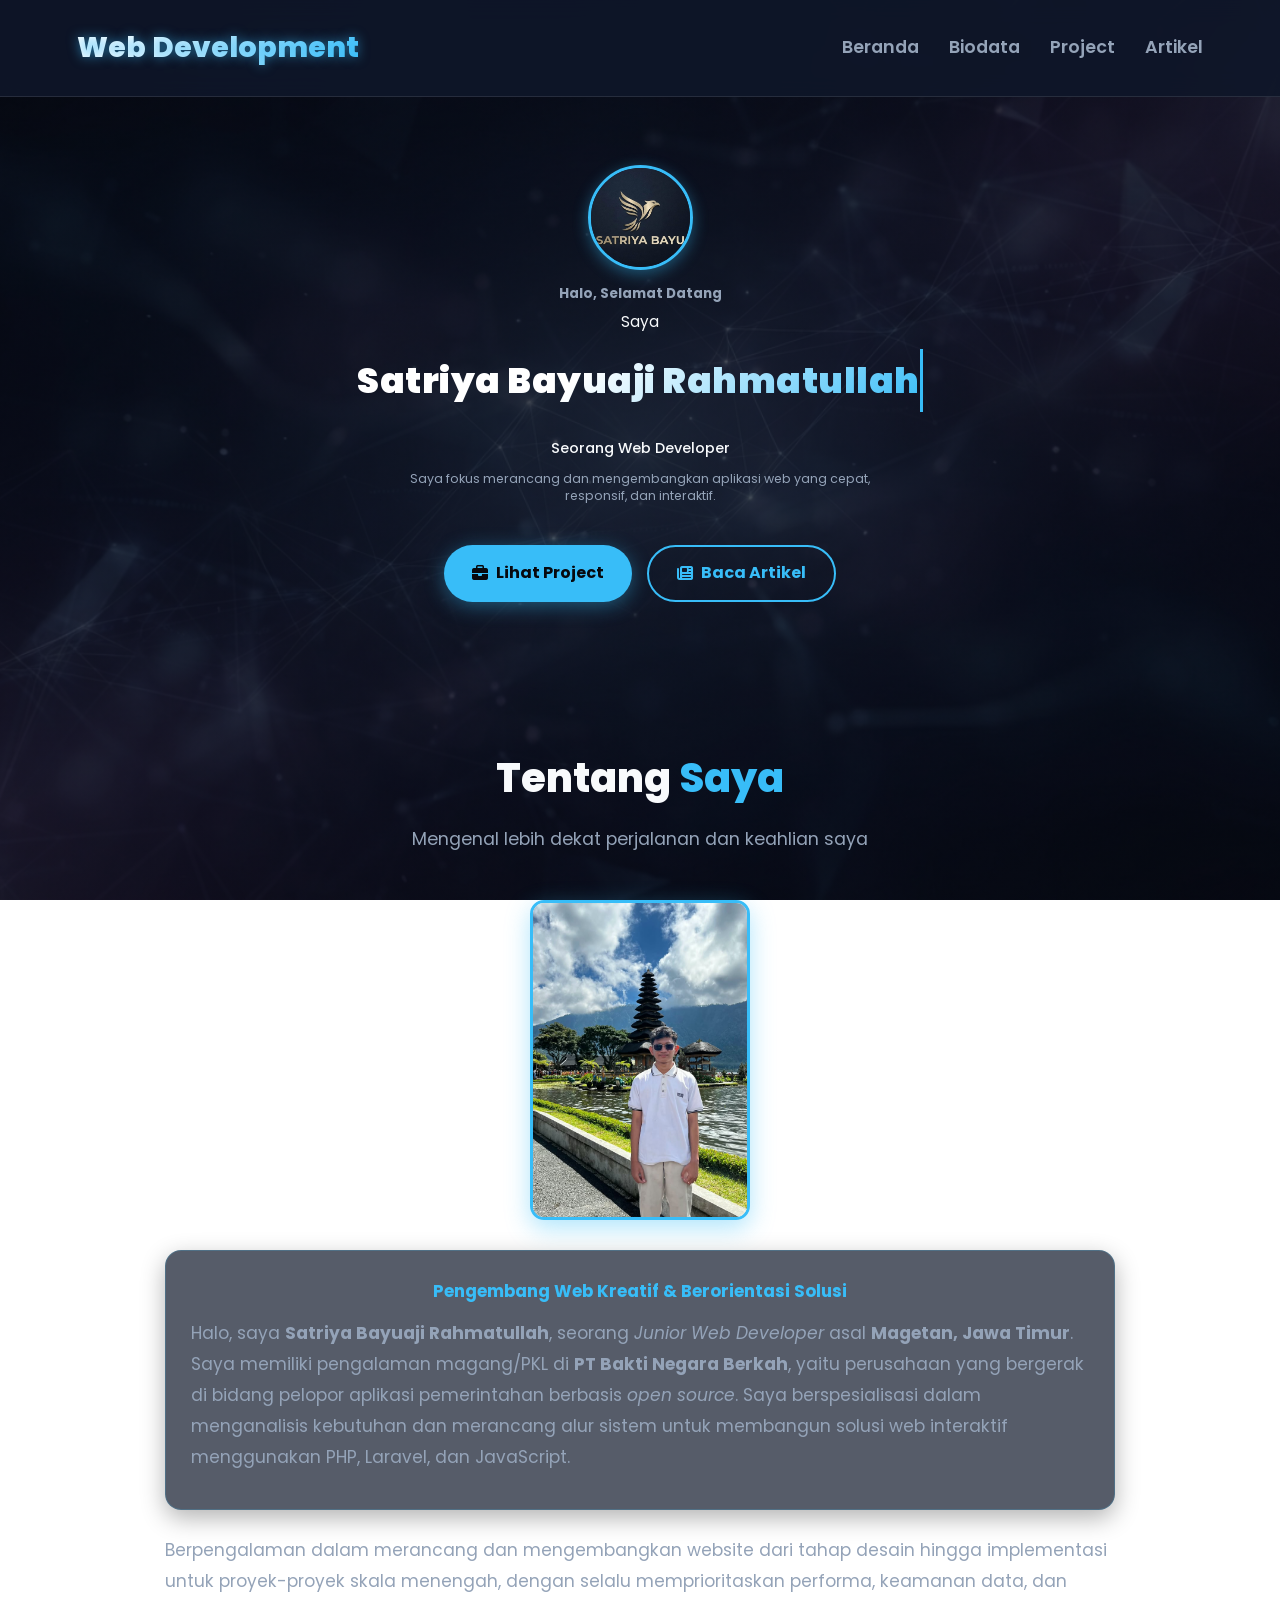
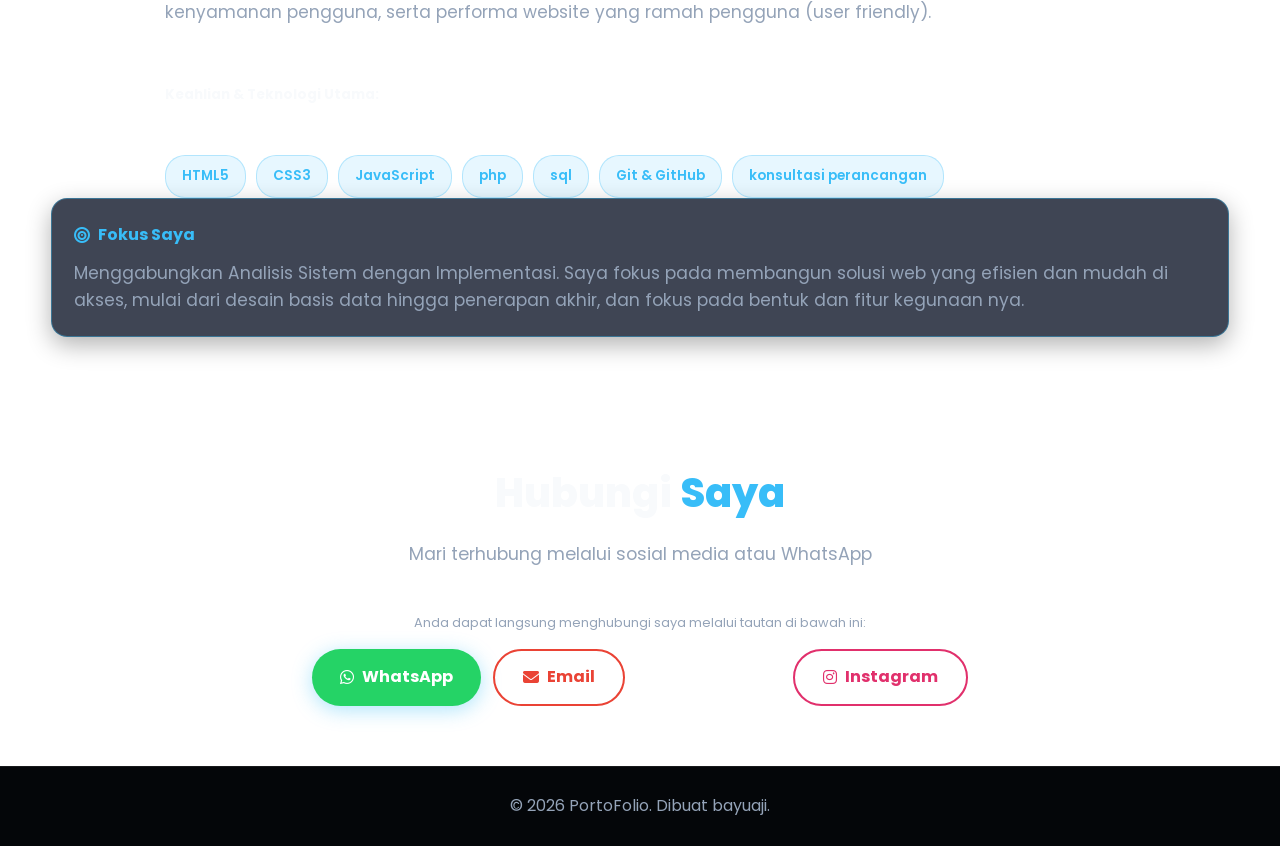
<file: index.html>
<!DOCTYPE html>
<html lang="id">

<head>
    <meta charset="UTF-8">

    <!-- RESPONSIVE -->
    <meta name="viewport" content="width=device-width, initial-scale=1.0">

    <!-- SEO UTAMA -->
    <title>Satriya Bayuaji Rahmatullah | Web Developer Portofolio</title>

    <meta name="description" content="Portofolio Satriya Bayuaji Rahmatullah, Junior Web Developer dari Magetan, Jawa Timur. Berisi biodata, project, pengalaman, dan artikel tentang pengembangan website.">

    <meta name="keywords" content="Satriya Bayuaji Rahmatullah, Bayu Aji, Satriya Bayuaji, Web Developer Magetan, Junior Web Developer, Portofolio Web Developer, SMKN 2 Magetan">

    <meta name="author" content="Satriya Bayuaji Rahmatullah">

    <!-- GOOGLE SEARCH CONSOLE -->
    <meta name="google-site-verification" content="8tq6TMdSmpXcSPZ7pvjZZnXI7BHCj9zVIrI5O6q5T4U" />

    <!-- ROBOTS GOOGLE -->
    <meta name="robots" content="index, follow">

    <!-- URL UTAMA -->
    <link rel="canonical" href="https://hackerskadama.github.io/portofolio-web-development/">

    <!-- OPEN GRAPH -->
    <meta property="og:title" content="Satriya Bayuaji Rahmatullah | Web Developer Portofolio">
    <meta property="og:description" content="Portofolio Satriya Bayuaji Rahmatullah, Junior Web Developer dari Magetan, Jawa Timur.">
    <meta property="og:type" content="website">
    <meta property="og:url" content="https://hackerskadama.github.io/portofolio-web-development/">

    <!-- GOOGLE FONTS -->
    <link href="https://fonts.googleapis.com/css2?family=Poppins:wght@300;400;500;600;700&display=swap" rel="stylesheet">

    <!-- FONTAWESOME -->
    <link rel="stylesheet" href="https://cdnjs.cloudflare.com/ajax/libs/font-awesome/6.4.0/css/all.min.css">

    <!-- CSS UTAMA -->
    <link rel="stylesheet" href="style.css">

    <!-- DATA TERSTRUKTUR UNTUK GOOGLE -->
    <script type="application/ld+json">
    {
        "@context": "https://schema.org",
        "@type": "Person",
        "name": "Satriya Bayuaji Rahmatullah",
        "alternateName": "Bayu Aji",
        "url": "https://hackerskadama.github.io/portofolio-web-development/",
        "jobTitle": "Junior Web Developer",
        "address": {
            "@type": "PostalAddress",
            "addressLocality": "Magetan",
            "addressRegion": "Jawa Timur",
            "addressCountry": "ID"
        },
        "sameAs": [
            "https://github.com/hackerskadama",
            "https://instagram.com/bayuaji.project"
        ]
    }
    </script>

</head>

<body>

    <!-- NAVBAR -->
    <header>
        <div class="logo">
            <span id="logo-text" class="logo-animated-text"></span>
        </div>
       <nav>
    <ul id="nav-menu">
        <li><a href="index.html">Beranda</a></li>
        <li><a href="index.html#about">Biodata</a></li>
        <li><a href="projects.html">Project</a></li>
        <li><a href="articles.html">Artikel</a></li>
        
    </ul>
</nav>
        <div class="menu-toggle" id="mobile-menu">
            <i class="fa-solid fa-bars"></i>
        </div>
    </header>

    <!-- WADAH UTAMA AJAX (KONTEN YANG AKAN BERUBAH DINAMIS) -->
    <div id="ajax-wrapper">

        <!-- HERO SECTION -->
        <section class="hero-animated-bg">
            <div class="hero-content">

                <!-- FOTO LOGO KECIL -->
                <div style="width: 105px; height: 105px; margin: 15px auto 12px auto; border-radius: 50%; overflow: hidden; border: 3px solid var(--primary-color); box-shadow: 0 4px 15px rgba(56, 189, 248, 0.4); background: rgba(15, 23, 42, 0.8);">
                    <img src="logo cek.jpeg" alt="Logo Saya" style="width: 100%; height: 100%; object-fit: cover;">
                </div>

                <h3 style="font-size: 0.85rem; margin-bottom: 2px; color: var(--text-muted);">Halo, Selamat Datang</h3>
                <h2 style="font-size: 0.95rem; margin-bottom: 2px; font-weight: 400;">Saya</h2>
                
                <!-- NAMA DENGAN ANIMASI KETIK -->
                <div style="margin: 6px 0 8px 0; text-align: center;">
                    <h1 style="font-size: 1.1rem; display: inline-block;">
                        <span class="typing-container typing-name">Satriya Bayuaji Rahmatullah</span>
                    </h1>
                </div>

                <h2 style="font-size: 0.9rem; margin-bottom: 8px; font-weight: 500;">Seorang Web Developer</h2>
                <p style="font-size: 0.78rem; max-width: 500px; margin: 0 auto 15px; line-height: 1.4; color: var(--text-muted);">
                    Saya fokus merancang dan mengembangkan aplikasi web yang cepat, responsif, dan interaktif.
                </p>

                <div class="btn-group">
                    <a href="projects.html" class="btn primary nav-link-ajax">
                        <i class="fa-solid fa-briefcase"></i> Lihat Project
                    </a>
                    <a href="articles.html" class="btn secondary nav-link-ajax">
                        <i class="fa-solid fa-newspaper"></i> Baca Artikel
                    </a>
                </div>
            </div>
        </section>

        <!-- ABOUT SECTION -->
        <section id="about">
            <h2 class="section-title">Tentang <span>Saya</span></h2>
            <p class="section-subtitle">Mengenal lebih dekat perjalanan dan keahlian saya</p>

            <div class="about-container" style="max-width: 700px; margin: 0 auto; display: flex; flex-direction: column; gap: 20px; background: transparent; border: none; box-shadow: none; padding: 0;">

                <!-- FOTO PROFIL (BENTUK VERTIKAL YANG PAS) -->
                <div style="text-align: center; padding: 5px 0;">
                    <div style="max-width: 220px; height: 320px; border-radius: 14px; overflow: hidden; margin: 0 auto; border: 3px solid var(--primary-color); box-shadow: 0 8px 25px rgba(56, 189, 248, 0.4); background: transparent;">
                        <img src="profil.jpeg" alt="Foto Profil Saya" style="width: 100%; height: 100%; object-fit: cover; object-position: center;">
                    </div>
                </div>

               <!-- KOTAK TEKS BIOGRAFI & KEAHLIAN -->
<div style="background: rgba(15, 23, 42, 0.7); border: 1px solid rgba(56, 189, 248, 0.2); border-radius: 16px; padding: 25px; box-shadow: 0 8px 25px rgba(0, 0, 0, 0.3);">
    <h3 style="margin-bottom: 12px; color: var(--primary-color); font-size: 1.05rem; text-align: center;">Pengembang Web Kreatif & Berorientasi Solusi</h3>

    <p style="margin-bottom: 12px; font-size: 1.07rem; line-height: 1.8; color: var(--text-muted);">
        Halo, saya <strong>Satriya Bayuaji Rahmatullah</strong>, seorang <em>Junior Web Developer</em> asal <strong>Magetan, Jawa Timur</strong>. Saya memiliki pengalaman magang/PKL di <strong>PT Bakti Negara Berkah</strong>, yaitu perusahaan yang bergerak di bidang pelopor aplikasi pemerintahan berbasis <em>open source</em>. Saya berspesialisasi dalam menganalisis kebutuhan dan merancang alur sistem untuk membangun solusi web interaktif menggunakan PHP, Laravel, dan JavaScript.
    </p>
</div>

<p style="margin-bottom: 15px; font-size: 1.07rem; line-height: 1.8; color: var(--text-muted);">
    Berpengalaman dalam merancang dan mengembangkan website dari tahap desain hingga implementasi untuk proyek-proyek skala menengah, dengan selalu memprioritaskan performa, keamanan data, dan kenyamanan pengguna, serta performa website yang ramah pengguna (user friendly).
</p>

                    <h4 style="font-size: 0.85rem; margin-top: 15px; margin-bottom: 8px; color: var(--text-color);">
                        Keahlian & Teknologi Utama:</h4>
                    <div class="skill-tags">
                        <span>HTML5</span>
                        <span>CSS3</span>
                        <span>JavaScript</span>
                        <span>php</span>
                        <span>sql</span>
                        <span>Git & GitHub</span>
                        <span>konsultasi perancangan</span>
                    </div>
                </div>

                <!-- KOTAK FOKUS SAYA -->
                <div style="background: rgba(15, 23, 42, 0.8); border: 1px solid rgba(56, 189, 248, 0.4); border-radius: 16px; padding: 22px; box-shadow: 0 8px 25px rgba(0, 0, 0, 0.3);">
                    <h3 style="font-size: 1rem; margin-bottom: 10px; color: var(--primary-color); display: flex; align-items: center; gap: 8px;">
                        <i class="fa-solid fa-bullseye"></i> Fokus Saya
                    </h3>
                    <p style="font-size: 1.07rem; line-height: 1.6; color: var(--text-muted); margin: 0;">
                        Menggabungkan Analisis Sistem dengan Implementasi. Saya fokus pada membangun solusi web yang efisien dan mudah di akses, mulai dari desain basis data hingga penerapan akhir, dan fokus pada bentuk dan fitur kegunaan nya.
                    </p>
                </div>

            </div>
        </section>

        <!-- CONTACT SECTION -->
        <section id="contact">
            <h2 class="section-title">Hubungi <span>Saya</span></h2>
            <p class="section-subtitle">Mari terhubung melalui sosial media atau WhatsApp</p>

            <div style="text-align: center;">
                <p style="color: var(--text-muted); margin-bottom: 15px; font-size: 0.8rem;">Anda dapat langsung menghubungi saya melalui tautan di bawah ini:</p>

                <div style="display: flex; justify-content: center; gap: 12px; flex-wrap: wrap;">
                    <!-- WhatsApp -->
                    <a href="https://api.whatsapp.com/send/?phone=6289696300447&text&type=phone_number&app_absent=0" target="_blank" class="btn primary"
                        style="background-color: #25d366; color: white;">
                        <i class="fa-brands fa-whatsapp" style="font-size: 1rem;"></i> WhatsApp
                    </a>
                    
                    <!-- Email -->
                    <a href="https://mail.google.com/mail/?view=cm&fs=1&to=satriyabayuaji09@gmail.com" target="_blank" class="btn secondary"
                        style="border-color: #ea4335; color: #ea4335;">
                        <i class="fa-solid fa-envelope" style="font-size: 1rem;"></i> Email
                    </a>
                    
                    <!-- GitHub (Baru Ditambahkan) -->
                    <a href="https://github.com/hackerskadama" target="_blank" class="btn secondary"
                        style="border-color: #ffffff; color: #ffffff;">
                        <i class="fa-brands fa-github" style="font-size: 1rem;"></i> GitHub
                    </a>

                    <!-- Instagram -->
                    <a href="https://instagram.com" target="_blank" class="btn secondary"
                        style="border-color: #e1306c; color: #e1306c;">
                        <i class="fa-brands fa-instagram" style="font-size: 1rem;"></i> Instagram
                    </a>
                </div>
            </div>
        </section>

    </div><!-- END OF AJAX WRAPPER -->

    <!-- FOOTER -->
    <footer>
        <p>&copy; 2026 PortoFolio. Dibuat bayuaji.</p>
    </footer>

    <!-- JAVASCRIPT -->
    <script>
    // 1. Toggle menu navigasi untuk tampilan HP (Responsive Menu)
    const menuToggle = document.querySelector('.menu-toggle');
    const navMenu = document.querySelector('nav ul');

    if (menuToggle && navMenu) {
        menuToggle.addEventListener('click', () => {
            navMenu.classList.toggle('active');
        });

        // Tutup menu saat salah satu link diklik di HP
        document.querySelectorAll('nav ul li a').forEach(link => {
            link.addEventListener('click', () => {
                navMenu.classList.remove('active');
            });
        });
    }

    // 2. Fungsi Efek Ketik Logo Sesuai Halaman yang Dibuka
    let logoTimer = null;

    function startTypeWriterLogo(targetText) {
        const logoElement = document.getElementById("logo-text");
        if (!logoElement) return;

        // Hentikan animasi sebelumnya jika ada agar tidak tumpang tindih
        if (logoTimer) clearTimeout(logoTimer);

        let iLogo = 0;
        let isDeletingLogo = false;
        const speedTyping = 90;
        const speedDeleting = 70;
        const delayBetween = 2000;

        function typeLoop() {
            if (!isDeletingLogo) {
                logoElement.innerHTML = targetText.substring(0, iLogo + 1);
                iLogo++;
                if (iLogo === targetText.length) {
                    logoTimer = setTimeout(() => { isDeletingLogo = true; typeLoop(); }, delayBetween);
                    return;
                }
            } else {
                logoElement.innerHTML = targetText.substring(0, iLogo - 1);
                iLogo--;
                if (iLogo === 0) {
                    isDeletingLogo = false;
                }
            }

            const currentSpeed = isDeletingLogo ? speedDeleting : speedTyping;
            logoTimer = setTimeout(typeLoop, currentSpeed);
        }

        typeLoop();
    }

    function getLogoTextByUrl(url) {
        if (url.includes('projects.html')) return "Daftar Project";
        if (url.includes('articles.html')) return "Daftar Artikel";
        return "Web Development";
    }

    window.addEventListener("DOMContentLoaded", () => {
        startTypeWriterLogo(getLogoTextByUrl(window.location.href));
    });

    // 3. SISTEM AJAX HYBRID YANG DISEMPURNAKAN
    function loadPage(url, pushHistory = true) {
        const wrapper = document.getElementById('ajax-wrapper');
        if (!wrapper) {
            window.location.href = url;
            return;
        }

        // Efek transisi halus (fade out)
        wrapper.style.transition = 'opacity 0.3s ease';
        wrapper.style.opacity = '0';

        fetch(url)
            .then(response => {
                if (!response.ok) throw new Error('Halaman tidak ditemukan');
                return response.text();
            })
            .then(html => {
                const parser = new DOMParser();
                const doc = parser.parseFromString(html, 'text/html');
                const newContent = doc.getElementById('ajax-wrapper');

                setTimeout(() => {
                    if (newContent) {
                        wrapper.innerHTML = newContent.innerHTML;
                    } else {
                        wrapper.innerHTML = doc.body.innerHTML;
                    }
                    wrapper.style.opacity = '1';

                    if (pushHistory) {
                        window.history.pushState({path: url}, '', url);
                    }
                    window.scrollTo(0, 0); // Kembalikan posisi scroll ke atas
                    
                    // Jalankan ulang animasi ketik logo sesuai halaman baru
                    startTypeWriterLogo(getLogoTextByUrl(url));
                }, 300);
            })
            .catch(err => {
                wrapper.style.opacity = '1';
                window.location.href = url; // Fallback jika gagal fetch
            });
    }

    // Tangkap klik pada semua tag <a> di menu/halaman secara otomatis
    document.addEventListener('click', function(e) {
        const link = e.target.closest('a');
        if (!link) return;

        const url = link.getAttribute('href');
        // Abaikan link eksternal, hashtag dalam halaman, atau mailto
        if (!url || url.startsWith('#') || url.startsWith('http') || url.startsWith('mailto:')) return;

        e.preventDefault();
        loadPage(url, true);
    });

    // Handle tombol Back / Forward pada browser
    window.addEventListener('popstate', function() {
        loadPage(window.location.href, false);
        startTypeWriterLogo(getLogoTextByUrl(window.location.href));
    });
</script>
</body>

</html>
</file>
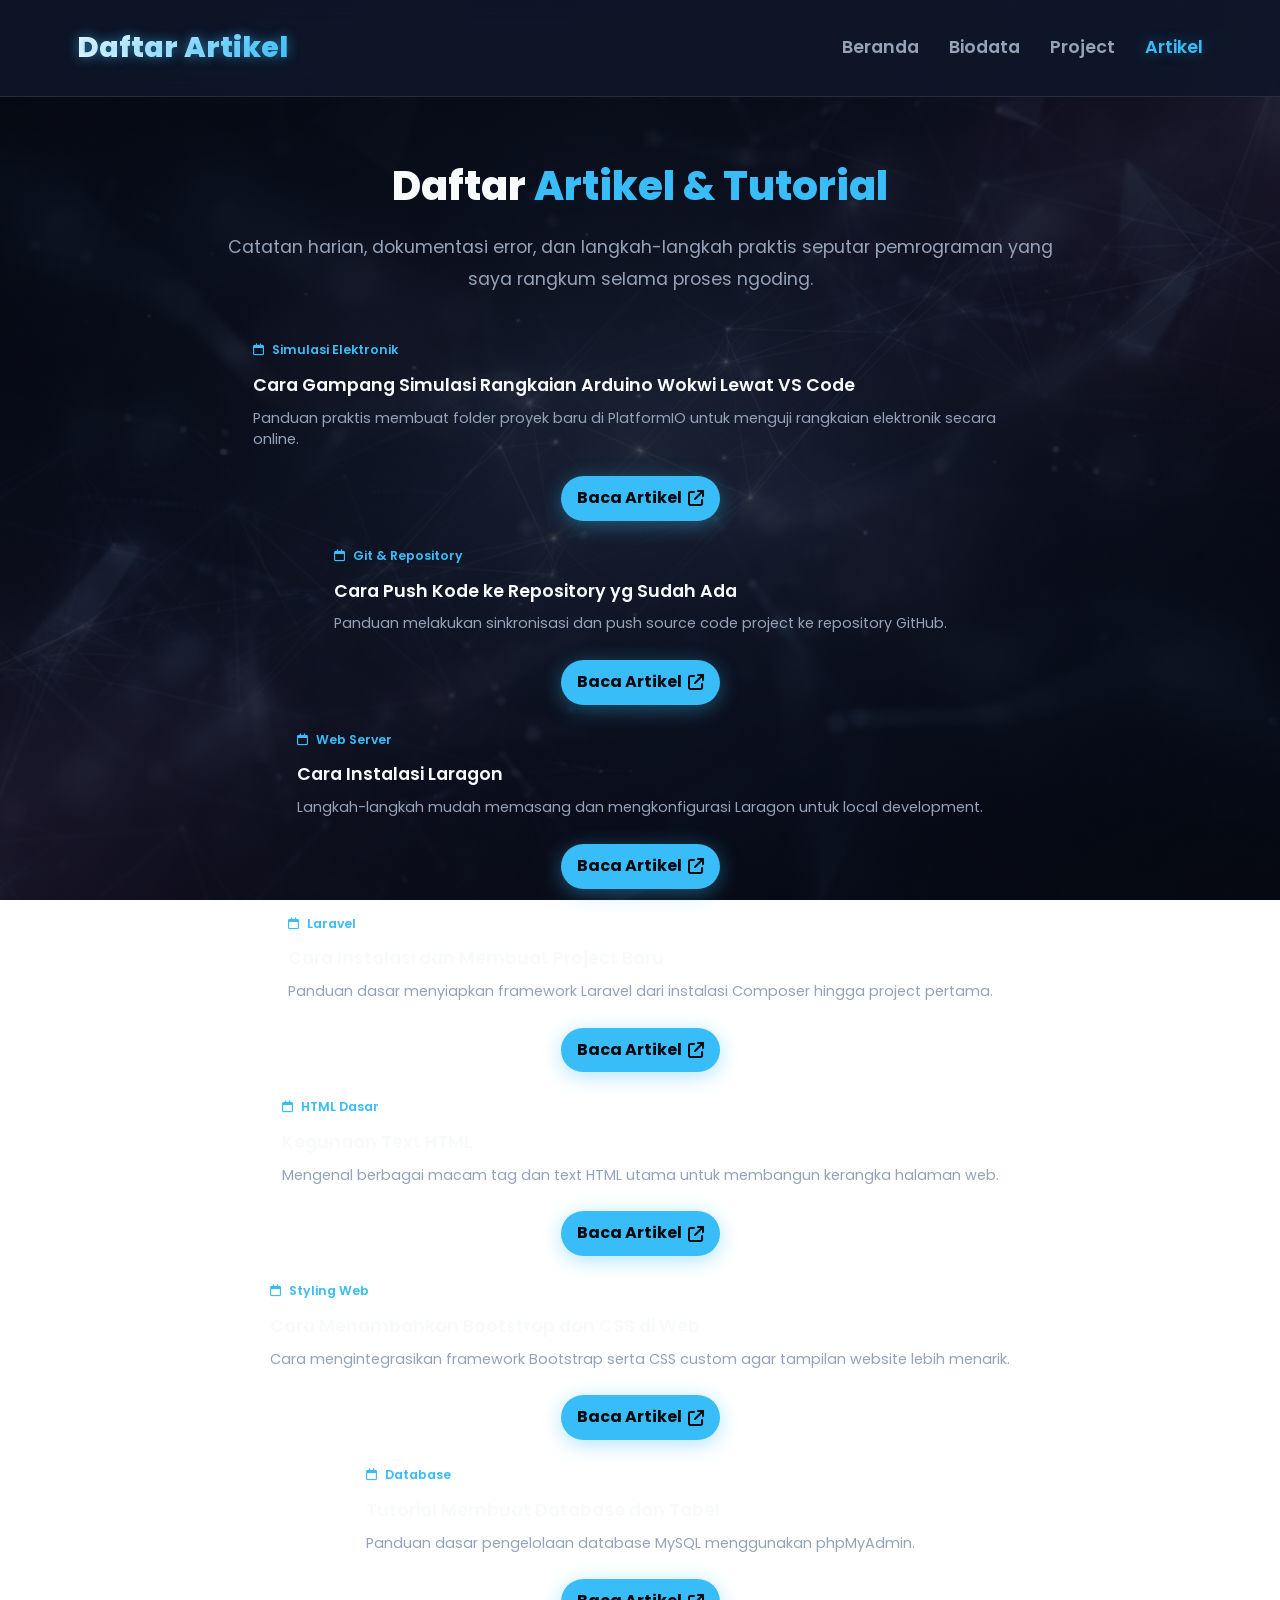
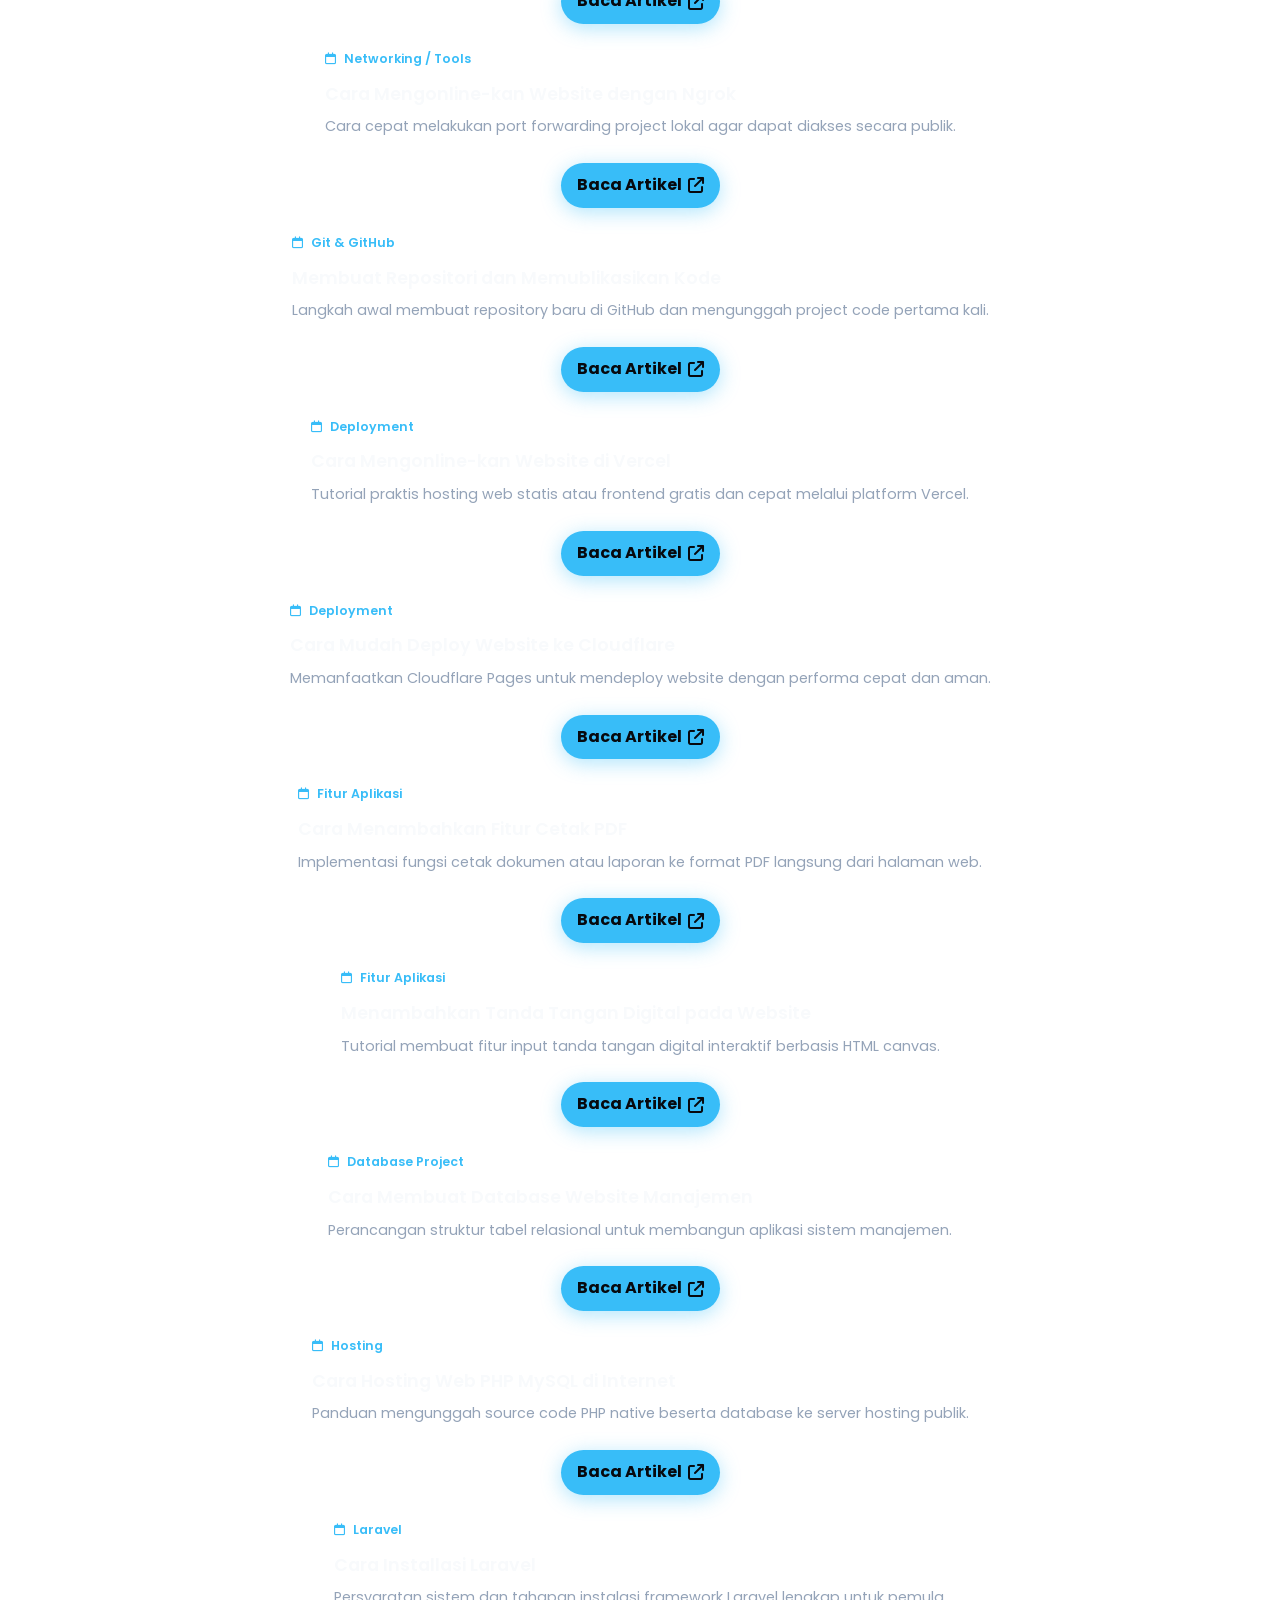
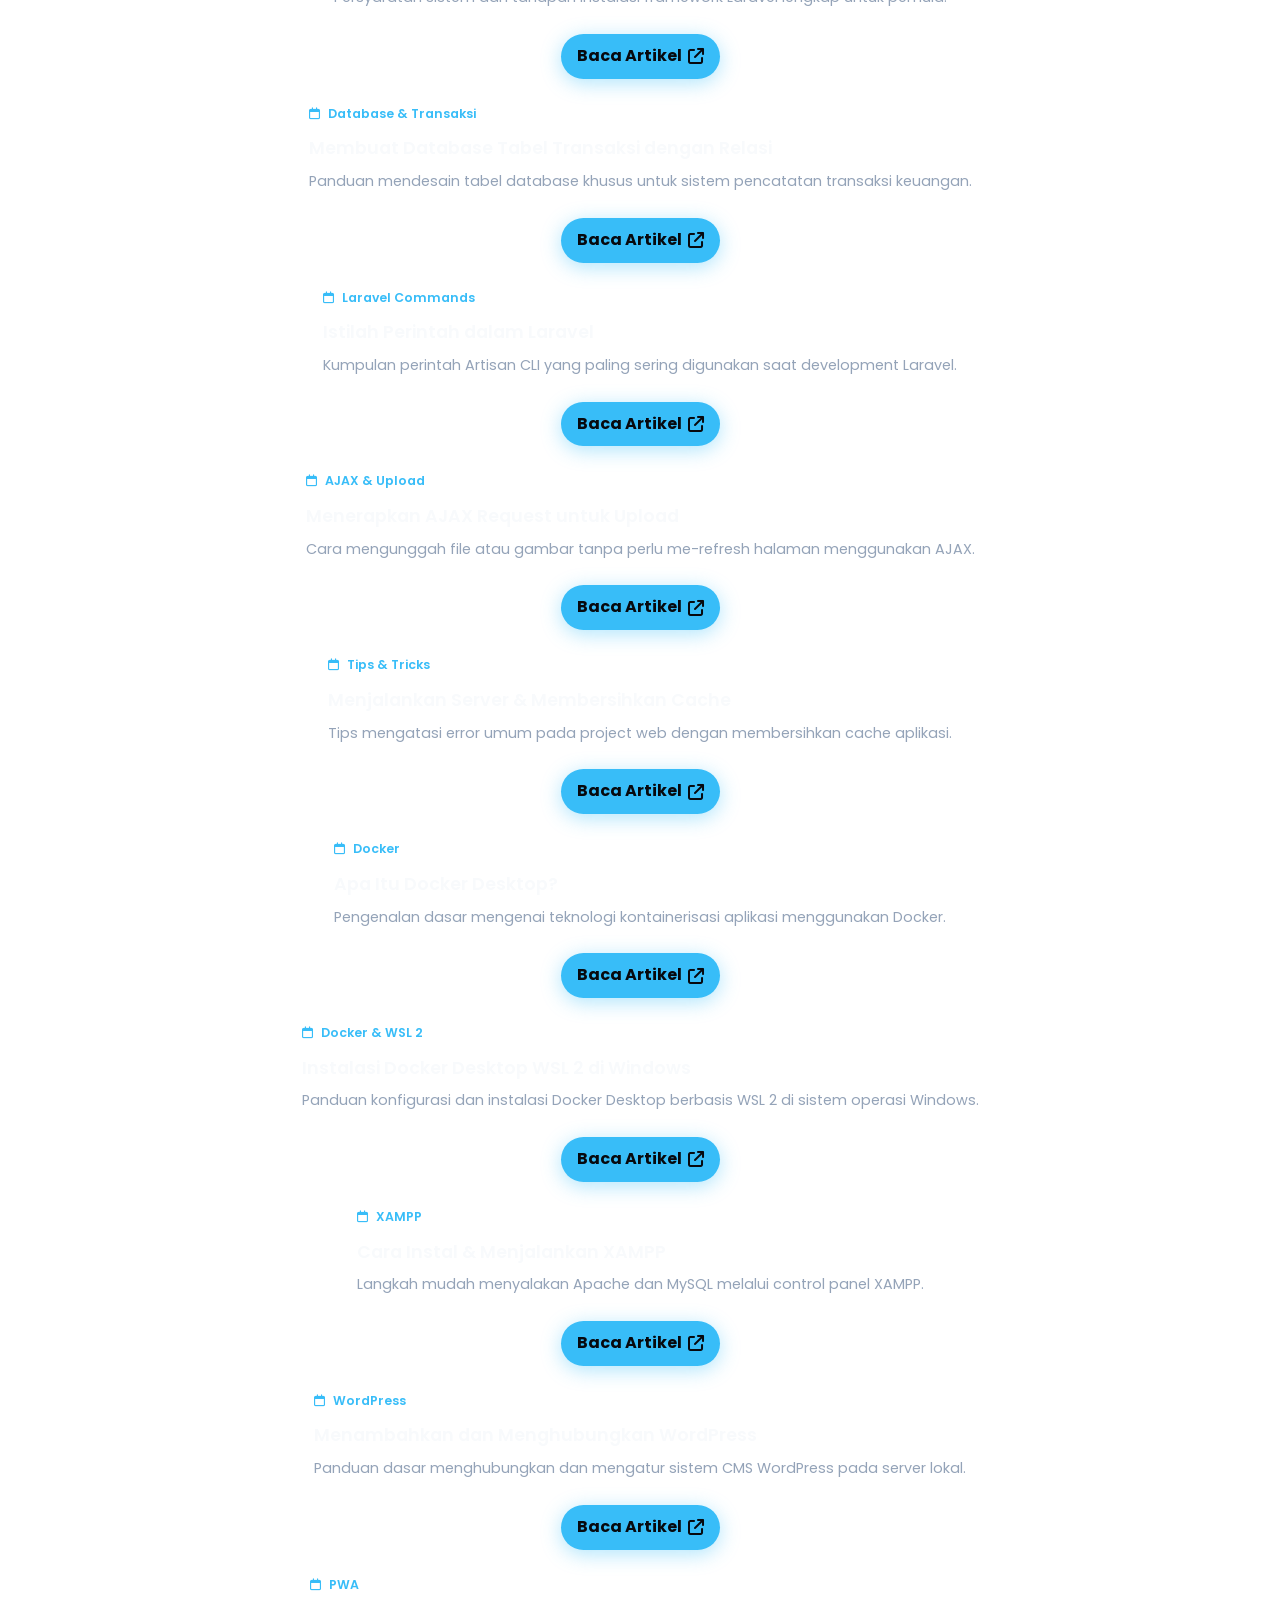
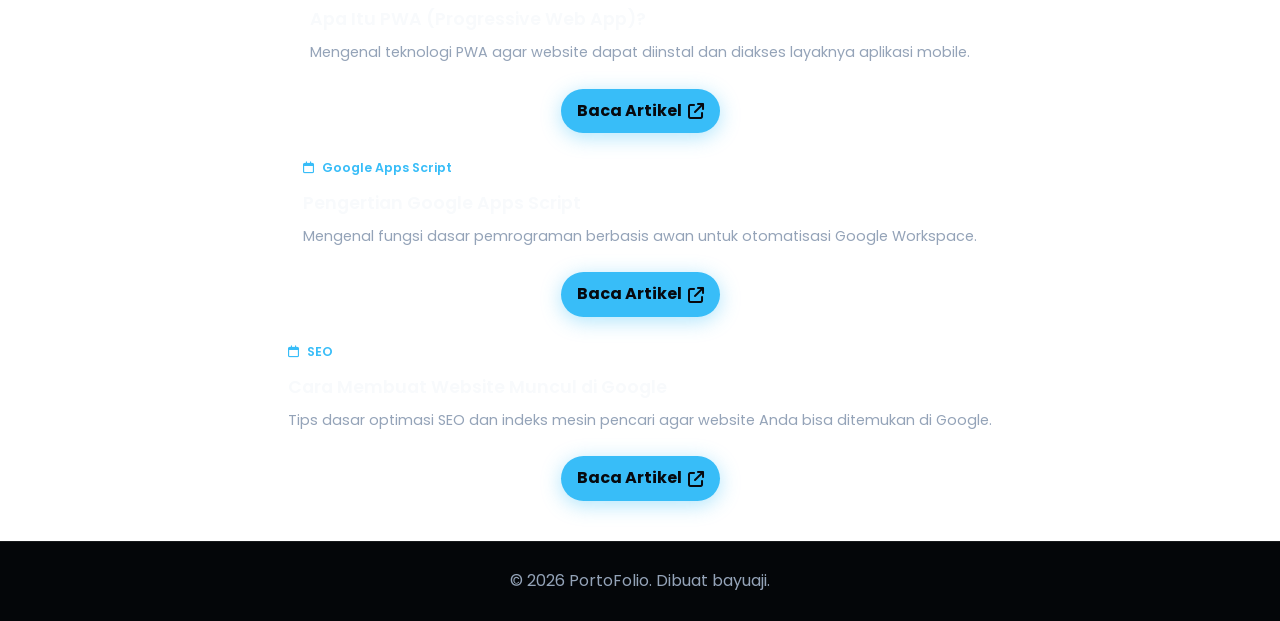
<file: articles.html>
<!DOCTYPE html>
<html lang="id">

<head>
    <meta charset="UTF-8">
    <meta name="viewport" content="width=device-width, initial-scale=1.0">
    <title>Daftar Artikel - Portofolio</title>
    <!-- Google Fonts -->
    <link href="https://fonts.googleapis.com/css2?family=Poppins:wght@300;400;500;600;700&display=swap" rel="stylesheet">
    <!-- FontAwesome Ikon -->
    <link rel="stylesheet" href="https://cdnjs.cloudflare.com/ajax/libs/font-awesome/6.4.0/css/all.min.css">
    <!-- File CSS Utama -->
    <link rel="stylesheet" href="style.css">
</head>

<body>

    <!-- NAVBAR -->
    <header>
        <div class="logo">
            <span id="logo-text" class="logo-animated-text"></span>
        </div>
        <nav>
            <ul id="nav-menu">
                <li><a href="index.html">Beranda</a></li>
                <li><a href="index.html#about">Biodata</a></li>
                <li><a href="projects.html">Project</a></li>
                <li><a href="articles.html" class="active">Artikel</a></li>
            </ul>
        </nav>
        <div class="menu-toggle" id="mobile-menu">
            <i class="fa-solid fa-bars"></i>
        </div>
    </header>

    <!-- WADAH UTAMA AJAX -->
    <div id="ajax-wrapper">

        <!-- SECTION DAFTAR ARTIKEL -->
        <section style="padding: 40px 20px; max-width: 900px; margin: 0 auto; min-height: 70vh;">
            <h2 class="section-title">Daftar <span>Artikel & Tutorial</span></h2>
            <p class="section-subtitle">Catatan harian, dokumentasi error, dan langkah-langkah praktis seputar pemrograman yang saya rangkum selama proses ngoding.</p>

            <!-- KUMPULAN KARTU ARTIKEL (LENGKAP SEMUA) -->
            <div style="display: flex; flex-direction: column; gap: 20px; margin-top: 30px;">

                <!-- 1 -->
                <div class="about-container" style="padding: 22px; display: flex; justify-content: space-between; align-items: center; flex-wrap: wrap; gap: 15px;">
                    <div style="flex: 1; min-width: 260px;">
                        <span style="font-size: 0.78rem; color: var(--primary-color); font-weight: 600;"><i class="fa-regular fa-calendar" style="margin-right: 5px;"></i> Simulasi Elektronik</span>
                        <h3 style="font-size: 1.1rem; margin: 6px 0; color: var(--text-color); font-weight: 600;">Cara Gampang Simulasi Rangkaian Arduino Wokwi Lewat VS Code</h3>
                        <p style="font-size: 0.9rem; color: var(--text-muted); line-height: 1.5;">Panduan praktis membuat folder proyek baru di PlatformIO untuk menguji rangkaian elektronik secara online.</p>
                    </div>
                    <div>
                        <a href="https://pklskadamaa1.blogspot.com/2026/05/cara-gampang-simulasi-rangkaian-arduino.html" target="_blank" class="btn primary" style="padding: 8px 16px; font-size: 0.85rem; display: inline-flex; align-items: center; gap: 6px;">
                            Baca Artikel <i class="fa-solid fa-arrow-up-right-from-square"></i>
                        </a>
                    </div>
                </div>

                <!-- 2 -->
                <div class="about-container" style="padding: 22px; display: flex; justify-content: space-between; align-items: center; flex-wrap: wrap; gap: 15px;">
                    <div style="flex: 1; min-width: 260px;">
                        <span style="font-size: 0.78rem; color: var(--primary-color); font-weight: 600;"><i class="fa-regular fa-calendar" style="margin-right: 5px;"></i> Git & Repository</span>
                        <h3 style="font-size: 1.1rem; margin: 6px 0; color: var(--text-color); font-weight: 600;">Cara Push Kode ke Repository yg Sudah Ada</h3>
                        <p style="font-size: 0.9rem; color: var(--text-muted); line-height: 1.5;">Panduan melakukan sinkronisasi dan push source code project ke repository GitHub.</p>
                    </div>
                    <div>
                        <a href="https://pklskadamaa1.blogspot.com/2026/05/cara-push-kode-ke-repository-yg-sudah.html" target="_blank" class="btn primary" style="padding: 8px 16px; font-size: 0.85rem; display: inline-flex; align-items: center; gap: 6px;">
                            Baca Artikel <i class="fa-solid fa-arrow-up-right-from-square"></i>
                        </a>
                    </div>
                </div>

                <!-- 3 -->
                <div class="about-container" style="padding: 22px; display: flex; justify-content: space-between; align-items: center; flex-wrap: wrap; gap: 15px;">
                    <div style="flex: 1; min-width: 260px;">
                        <span style="font-size: 0.78rem; color: var(--primary-color); font-weight: 600;"><i class="fa-regular fa-calendar" style="margin-right: 5px;"></i> Web Server</span>
                        <h3 style="font-size: 1.1rem; margin: 6px 0; color: var(--text-color); font-weight: 600;">Cara Instalasi Laragon</h3>
                        <p style="font-size: 0.9rem; color: var(--text-muted); line-height: 1.5;">Langkah-langkah mudah memasang dan mengkonfigurasi Laragon untuk local development.</p>
                    </div>
                    <div>
                        <a href="https://pklskadamaa1.blogspot.com/2026/05/cara-instalasi-laraggon.html" target="_blank" class="btn primary" style="padding: 8px 16px; font-size: 0.85rem; display: inline-flex; align-items: center; gap: 6px;">
                            Baca Artikel <i class="fa-solid fa-arrow-up-right-from-square"></i>
                        </a>
                    </div>
                </div>

                <!-- 4 -->
                <div class="about-container" style="padding: 22px; display: flex; justify-content: space-between; align-items: center; flex-wrap: wrap; gap: 15px;">
                    <div style="flex: 1; min-width: 260px;">
                        <span style="font-size: 0.78rem; color: var(--primary-color); font-weight: 600;"><i class="fa-regular fa-calendar" style="margin-right: 5px;"></i> Laravel</span>
                        <h3 style="font-size: 1.1rem; margin: 6px 0; color: var(--text-color); font-weight: 600;">Cara Instalasi dan Membuat Project Baru</h3>
                        <p style="font-size: 0.9rem; color: var(--text-muted); line-height: 1.5;">Panduan dasar menyiapkan framework Laravel dari instalasi Composer hingga project pertama.</p>
                    </div>
                    <div>
                        <a href="https://pklskadamaa1.blogspot.com/2026/05/cara-instalasi-dan-membuat-project-baru.html" target="_blank" class="btn primary" style="padding: 8px 16px; font-size: 0.85rem; display: inline-flex; align-items: center; gap: 6px;">
                            Baca Artikel <i class="fa-solid fa-arrow-up-right-from-square"></i>
                        </a>
                    </div>
                </div>

                <!-- 5 -->
                <div class="about-container" style="padding: 22px; display: flex; justify-content: space-between; align-items: center; flex-wrap: wrap; gap: 15px;">
                    <div style="flex: 1; min-width: 260px;">
                        <span style="font-size: 0.78rem; color: var(--primary-color); font-weight: 600;"><i class="fa-regular fa-calendar" style="margin-right: 5px;"></i> HTML Dasar</span>
                        <h3 style="font-size: 1.1rem; margin: 6px 0; color: var(--text-color); font-weight: 600;">Kegunaan Text HTML</h3>
                        <p style="font-size: 0.9rem; color: var(--text-muted); line-height: 1.5;">Mengenal berbagai macam tag dan text HTML utama untuk membangun kerangka halaman web.</p>
                    </div>
                    <div>
                        <a href="https://pklskadamaa1.blogspot.com/2026/06/kegunaan-text-html.html" target="_blank" class="btn primary" style="padding: 8px 16px; font-size: 0.85rem; display: inline-flex; align-items: center; gap: 6px;">
                            Baca Artikel <i class="fa-solid fa-arrow-up-right-from-square"></i>
                        </a>
                    </div>
                </div>

                <!-- 6 -->
                <div class="about-container" style="padding: 22px; display: flex; justify-content: space-between; align-items: center; flex-wrap: wrap; gap: 15px;">
                    <div style="flex: 1; min-width: 260px;">
                        <span style="font-size: 0.78rem; color: var(--primary-color); font-weight: 600;"><i class="fa-regular fa-calendar" style="margin-right: 5px;"></i> Styling Web</span>
                        <h3 style="font-size: 1.1rem; margin: 6px 0; color: var(--text-color); font-weight: 600;">Cara Menambahkan Bootstrap dan CSS di Web</h3>
                        <p style="font-size: 0.9rem; color: var(--text-muted); line-height: 1.5;">Cara mengintegrasikan framework Bootstrap serta CSS custom agar tampilan website lebih menarik.</p>
                    </div>
                    <div>
                        <a href="https://pklskadamaa1.blogspot.com/2026/06/cara-menambahkan-boostrap-dan-css-di.html" target="_blank" class="btn primary" style="padding: 8px 16px; font-size: 0.85rem; display: inline-flex; align-items: center; gap: 6px;">
                            Baca Artikel <i class="fa-solid fa-arrow-up-right-from-square"></i>
                        </a>
                    </div>
                </div>

                <!-- 7 -->
                <div class="about-container" style="padding: 22px; display: flex; justify-content: space-between; align-items: center; flex-wrap: wrap; gap: 15px;">
                    <div style="flex: 1; min-width: 260px;">
                        <span style="font-size: 0.78rem; color: var(--primary-color); font-weight: 600;"><i class="fa-regular fa-calendar" style="margin-right: 5px;"></i> Database</span>
                        <h3 style="font-size: 1.1rem; margin: 6px 0; color: var(--text-color); font-weight: 600;">Tutorial Membuat Database dan Tabel</h3>
                        <p style="font-size: 0.9rem; color: var(--text-muted); line-height: 1.5;">Panduan dasar pengelolaan database MySQL menggunakan phpMyAdmin.</p>
                    </div>
                    <div>
                        <a href="https://pklskadamaa1.blogspot.com/2026/06/tutorial-membuat-database-dan.html" target="_blank" class="btn primary" style="padding: 8px 16px; font-size: 0.85rem; display: inline-flex; align-items: center; gap: 6px;">
                            Baca Artikel <i class="fa-solid fa-arrow-up-right-from-square"></i>
                        </a>
                    </div>
                </div>

                <!-- 8 -->
                <div class="about-container" style="padding: 22px; display: flex; justify-content: space-between; align-items: center; flex-wrap: wrap; gap: 15px;">
                    <div style="flex: 1; min-width: 260px;">
                        <span style="font-size: 0.78rem; color: var(--primary-color); font-weight: 600;"><i class="fa-regular fa-calendar" style="margin-right: 5px;"></i> Networking / Tools</span>
                        <h3 style="font-size: 1.1rem; margin: 6px 0; color: var(--text-color); font-weight: 600;">Cara Mengonline-kan Website dengan Ngrok</h3>
                        <p style="font-size: 0.9rem; color: var(--text-muted); line-height: 1.5;">Cara cepat melakukan port forwarding project lokal agar dapat diakses secara publik.</p>
                    </div>
                    <div>
                        <a href="https://pklskadamaa1.blogspot.com/2026/06/cara-mengonline-kan-website-dengan-ngrok.html" target="_blank" class="btn primary" style="padding: 8px 16px; font-size: 0.85rem; display: inline-flex; align-items: center; gap: 6px;">
                            Baca Artikel <i class="fa-solid fa-arrow-up-right-from-square"></i>
                        </a>
                    </div>
                </div>

                <!-- 9 -->
                <div class="about-container" style="padding: 22px; display: flex; justify-content: space-between; align-items: center; flex-wrap: wrap; gap: 15px;">
                    <div style="flex: 1; min-width: 260px;">
                        <span style="font-size: 0.78rem; color: var(--primary-color); font-weight: 600;"><i class="fa-regular fa-calendar" style="margin-right: 5px;"></i> Git & GitHub</span>
                        <h3 style="font-size: 1.1rem; margin: 6px 0; color: var(--text-color); font-weight: 600;">Membuat Repositori dan Memublikasikan Kode</h3>
                        <p style="font-size: 0.9rem; color: var(--text-muted); line-height: 1.5;">Langkah awal membuat repository baru di GitHub dan mengunggah project code pertama kali.</p>
                    </div>
                    <div>
                        <a href="https://pklskadamaa1.blogspot.com/2026/06/membuat-repositori-dan-memublikasikan.html" target="_blank" class="btn primary" style="padding: 8px 16px; font-size: 0.85rem; display: inline-flex; align-items: center; gap: 6px;">
                            Baca Artikel <i class="fa-solid fa-arrow-up-right-from-square"></i>
                        </a>
                    </div>
                </div>

                <!-- 10 -->
                <div class="about-container" style="padding: 22px; display: flex; justify-content: space-between; align-items: center; flex-wrap: wrap; gap: 15px;">
                    <div style="flex: 1; min-width: 260px;">
                        <span style="font-size: 0.78rem; color: var(--primary-color); font-weight: 600;"><i class="fa-regular fa-calendar" style="margin-right: 5px;"></i> Deployment</span>
                        <h3 style="font-size: 1.1rem; margin: 6px 0; color: var(--text-color); font-weight: 600;">Cara Mengonline-kan Website di Vercel</h3>
                        <p style="font-size: 0.9rem; color: var(--text-muted); line-height: 1.5;">Tutorial praktis hosting web statis atau frontend gratis dan cepat melalui platform Vercel.</p>
                    </div>
                    <div>
                        <a href="https://pklskadamaa1.blogspot.com/2026/06/cara-mengonline-kan-website-di-vercel.html" target="_blank" class="btn primary" style="padding: 8px 16px; font-size: 0.85rem; display: inline-flex; align-items: center; gap: 6px;">
                            Baca Artikel <i class="fa-solid fa-arrow-up-right-from-square"></i>
                        </a>
                    </div>
                </div>

                <!-- 11 -->
                <div class="about-container" style="padding: 22px; display: flex; justify-content: space-between; align-items: center; flex-wrap: wrap; gap: 15px;">
                    <div style="flex: 1; min-width: 260px;">
                        <span style="font-size: 0.78rem; color: var(--primary-color); font-weight: 600;"><i class="fa-regular fa-calendar" style="margin-right: 5px;"></i> Deployment</span>
                        <h3 style="font-size: 1.1rem; margin: 6px 0; color: var(--text-color); font-weight: 600;">Cara Mudah Deploy Website ke Cloudflare</h3>
                        <p style="font-size: 0.9rem; color: var(--text-muted); line-height: 1.5;">Memanfaatkan Cloudflare Pages untuk mendeploy website dengan performa cepat dan aman.</p>
                    </div>
                    <div>
                        <a href="https://pklskadamaa1.blogspot.com/2026/06/cara-mudah-deploy-website-ke-cloudflare.html" target="_blank" class="btn primary" style="padding: 8px 16px; font-size: 0.85rem; display: inline-flex; align-items: center; gap: 6px;">
                            Baca Artikel <i class="fa-solid fa-arrow-up-right-from-square"></i>
                        </a>
                    </div>
                </div>

                <!-- 12 -->
                <div class="about-container" style="padding: 22px; display: flex; justify-content: space-between; align-items: center; flex-wrap: wrap; gap: 15px;">
                    <div style="flex: 1; min-width: 260px;">
                        <span style="font-size: 0.78rem; color: var(--primary-color); font-weight: 600;"><i class="fa-regular fa-calendar" style="margin-right: 5px;"></i> Fitur Aplikasi</span>
                        <h3 style="font-size: 1.1rem; margin: 6px 0; color: var(--text-color); font-weight: 600;">Cara Menambahkan Fitur Cetak PDF</h3>
                        <p style="font-size: 0.9rem; color: var(--text-muted); line-height: 1.5;">Implementasi fungsi cetak dokumen atau laporan ke format PDF langsung dari halaman web.</p>
                    </div>
                    <div>
                        <a href="https://pklskadamaa1.blogspot.com/2026/06/cara-menambahkan-fitur-cetak-pdf.html" target="_blank" class="btn primary" style="padding: 8px 16px; font-size: 0.85rem; display: inline-flex; align-items: center; gap: 6px;">
                            Baca Artikel <i class="fa-solid fa-arrow-up-right-from-square"></i>
                        </a>
                    </div>
                </div>

                <!-- 13 -->
                <div class="about-container" style="padding: 22px; display: flex; justify-content: space-between; align-items: center; flex-wrap: wrap; gap: 15px;">
                    <div style="flex: 1; min-width: 260px;">
                        <span style="font-size: 0.78rem; color: var(--primary-color); font-weight: 600;"><i class="fa-regular fa-calendar" style="margin-right: 5px;"></i> Fitur Aplikasi</span>
                        <h3 style="font-size: 1.1rem; margin: 6px 0; color: var(--text-color); font-weight: 600;">Menambahkan Tanda Tangan Digital pada Website</h3>
                        <p style="font-size: 0.9rem; color: var(--text-muted); line-height: 1.5;">Tutorial membuat fitur input tanda tangan digital interaktif berbasis HTML canvas.</p>
                    </div>
                    <div>
                        <a href="https://pklskadamaa1.blogspot.com/2026/06/menambahkan-tanda-tangan-digital-pada.html" target="_blank" class="btn primary" style="padding: 8px 16px; font-size: 0.85rem; display: inline-flex; align-items: center; gap: 6px;">
                            Baca Artikel <i class="fa-solid fa-arrow-up-right-from-square"></i>
                        </a>
                    </div>
                </div>

                <!-- 14 -->
                <div class="about-container" style="padding: 22px; display: flex; justify-content: space-between; align-items: center; flex-wrap: wrap; gap: 15px;">
                    <div style="flex: 1; min-width: 260px;">
                        <span style="font-size: 0.78rem; color: var(--primary-color); font-weight: 600;"><i class="fa-regular fa-calendar" style="margin-right: 5px;"></i> Database Project</span>
                        <h3 style="font-size: 1.1rem; margin: 6px 0; color: var(--text-color); font-weight: 600;">Cara Membuat Database Website Manajemen</h3>
                        <p style="font-size: 0.9rem; color: var(--text-muted); line-height: 1.5;">Perancangan struktur tabel relasional untuk membangun aplikasi sistem manajemen.</p>
                    </div>
                    <div>
                        <a href="https://pklskadamaa1.blogspot.com/2026/06/cara-membuat-database-website-manajemen.html" target="_blank" class="btn primary" style="padding: 8px 16px; font-size: 0.85rem; display: inline-flex; align-items: center; gap: 6px;">
                            Baca Artikel <i class="fa-solid fa-arrow-up-right-from-square"></i>
                        </a>
                    </div>
                </div>

                <!-- 15 -->
                <div class="about-container" style="padding: 22px; display: flex; justify-content: space-between; align-items: center; flex-wrap: wrap; gap: 15px;">
                    <div style="flex: 1; min-width: 260px;">
                        <span style="font-size: 0.78rem; color: var(--primary-color); font-weight: 600;"><i class="fa-regular fa-calendar" style="margin-right: 5px;"></i> Hosting</span>
                        <h3 style="font-size: 1.1rem; margin: 6px 0; color: var(--text-color); font-weight: 600;">Cara Hosting Web PHP MySQL di Internet</h3>
                        <p style="font-size: 0.9rem; color: var(--text-muted); line-height: 1.5;">Panduan mengunggah source code PHP native beserta database ke server hosting publik.</p>
                    </div>
                    <div>
                        <a href="https://pklskadamaa1.blogspot.com/2026/07/cara-hosting-web-php-mysql-di.html" target="_blank" class="btn primary" style="padding: 8px 16px; font-size: 0.85rem; display: inline-flex; align-items: center; gap: 6px;">
                            Baca Artikel <i class="fa-solid fa-arrow-up-right-from-square"></i>
                        </a>
                    </div>
                </div>

                <!-- 16 -->
                <div class="about-container" style="padding: 22px; display: flex; justify-content: space-between; align-items: center; flex-wrap: wrap; gap: 15px;">
                    <div style="flex: 1; min-width: 260px;">
                        <span style="font-size: 0.78rem; color: var(--primary-color); font-weight: 600;"><i class="fa-regular fa-calendar" style="margin-right: 5px;"></i> Laravel</span>
                        <h3 style="font-size: 1.1rem; margin: 6px 0; color: var(--text-color); font-weight: 600;">Cara Installasi Laravel</h3>
                        <p style="font-size: 0.9rem; color: var(--text-muted); line-height: 1.5;">Persyaratan sistem dan tahapan instalasi framework Laravel lengkap untuk pemula.</p>
                    </div>
                    <div>
                        <a href="https://pklskadamaa1.blogspot.com/2026/07/cara-installasi-laravel.html" target="_blank" class="btn primary" style="padding: 8px 16px; font-size: 0.85rem; display: inline-flex; align-items: center; gap: 6px;">
                            Baca Artikel <i class="fa-solid fa-arrow-up-right-from-square"></i>
                        </a>
                    </div>
                </div>

                <!-- 17 -->
                <div class="about-container" style="padding: 22px; display: flex; justify-content: space-between; align-items: center; flex-wrap: wrap; gap: 15px;">
                    <div style="flex: 1; min-width: 260px;">
                        <span style="font-size: 0.78rem; color: var(--primary-color); font-weight: 600;"><i class="fa-regular fa-calendar" style="margin-right: 5px;"></i> Database & Transaksi</span>
                        <h3 style="font-size: 1.1rem; margin: 6px 0; color: var(--text-color); font-weight: 600;">Membuat Database Tabel Transaksi dengan Relasi</h3>
                        <p style="font-size: 0.9rem; color: var(--text-muted); line-height: 1.5;">Panduan mendesain tabel database khusus untuk sistem pencatatan transaksi keuangan.</p>
                    </div>
                    <div>
                        <a href="https://pklskadamaa1.blogspot.com/2026/07/membuat-database-tabel-transaksi-dengan.html" target="_blank" class="btn primary" style="padding: 8px 16px; font-size: 0.85rem; display: inline-flex; align-items: center; gap: 6px;">
                            Baca Artikel <i class="fa-solid fa-arrow-up-right-from-square"></i>
                        </a>
                    </div>
                </div>

                <!-- 18 -->
                <div class="about-container" style="padding: 22px; display: flex; justify-content: space-between; align-items: center; flex-wrap: wrap; gap: 15px;">
                    <div style="flex: 1; min-width: 260px;">
                        <span style="font-size: 0.78rem; color: var(--primary-color); font-weight: 600;"><i class="fa-regular fa-calendar" style="margin-right: 5px;"></i> Laravel Commands</span>
                        <h3 style="font-size: 1.1rem; margin: 6px 0; color: var(--text-color); font-weight: 600;">Istilah Perintah dalam Laravel</h3>
                        <p style="font-size: 0.9rem; color: var(--text-muted); line-height: 1.5;">Kumpulan perintah Artisan CLI yang paling sering digunakan saat development Laravel.</p>
                    </div>
                    <div>
                        <a href="https://pklskadamaa1.blogspot.com/2026/07/istilah-perintah-dalam-laravel.html" target="_blank" class="btn primary" style="padding: 8px 16px; font-size: 0.85rem; display: inline-flex; align-items: center; gap: 6px;">
                            Baca Artikel <i class="fa-solid fa-arrow-up-right-from-square"></i>
                        </a>
                    </div>
                </div>

                <!-- 19 -->
                <div class="about-container" style="padding: 22px; display: flex; justify-content: space-between; align-items: center; flex-wrap: wrap; gap: 15px;">
                    <div style="flex: 1; min-width: 260px;">
                        <span style="font-size: 0.78rem; color: var(--primary-color); font-weight: 600;"><i class="fa-regular fa-calendar" style="margin-right: 5px;"></i> AJAX & Upload</span>
                        <h3 style="font-size: 1.1rem; margin: 6px 0; color: var(--text-color); font-weight: 600;">Menerapkan AJAX Request untuk Upload</h3>
                        <p style="font-size: 0.9rem; color: var(--text-muted); line-height: 1.5;">Cara mengunggah file atau gambar tanpa perlu me-refresh halaman menggunakan AJAX.</p>
                    </div>
                    <div>
                        <a href="https://pklskadamaa1.blogspot.com/2026/07/menerapkan-ajax-request-untuk-upload.html" target="_blank" class="btn primary" style="padding: 8px 16px; font-size: 0.85rem; display: inline-flex; align-items: center; gap: 6px;">
                            Baca Artikel <i class="fa-solid fa-arrow-up-right-from-square"></i>
                        </a>
                    </div>
                </div>

                <!-- 20 -->
                <div class="about-container" style="padding: 22px; display: flex; justify-content: space-between; align-items: center; flex-wrap: wrap; gap: 15px;">
                    <div style="flex: 1; min-width: 260px;">
                        <span style="font-size: 0.78rem; color: var(--primary-color); font-weight: 600;"><i class="fa-regular fa-calendar" style="margin-right: 5px;"></i> Tips & Tricks</span>
                        <h3 style="font-size: 1.1rem; margin: 6px 0; color: var(--text-color); font-weight: 600;">Menjalankan Server & Membersihkan Cache</h3>
                        <p style="font-size: 0.9rem; color: var(--text-muted); line-height: 1.5;">Tips mengatasi error umum pada project web dengan membersihkan cache aplikasi.</p>
                    </div>
                    <div>
                        <a href="https://pklskadamaa1.blogspot.com/2026/07/menjalankan-server-membersihkan-cache.html" target="_blank" class="btn primary" style="padding: 8px 16px; font-size: 0.85rem; display: inline-flex; align-items: center; gap: 6px;">
                            Baca Artikel <i class="fa-solid fa-arrow-up-right-from-square"></i>
                        </a>
                    </div>
                </div>

                <!-- 21 -->
                <div class="about-container" style="padding: 22px; display: flex; justify-content: space-between; align-items: center; flex-wrap: wrap; gap: 15px;">
                    <div style="flex: 1; min-width: 260px;">
                        <span style="font-size: 0.78rem; color: var(--primary-color); font-weight: 600;"><i class="fa-regular fa-calendar" style="margin-right: 5px;"></i> Docker</span>
                        <h3 style="font-size: 1.1rem; margin: 6px 0; color: var(--text-color); font-weight: 600;">Apa Itu Docker Desktop?</h3>
                        <p style="font-size: 0.9rem; color: var(--text-muted); line-height: 1.5;">Pengenalan dasar mengenai teknologi kontainerisasi aplikasi menggunakan Docker.</p>
                    </div>
                    <div>
                        <a href="https://pklskadamaa1.blogspot.com/2026/08/apa-itu-docker-dekstop.html" target="_blank" class="btn primary" style="padding: 8px 16px; font-size: 0.85rem; display: inline-flex; align-items: center; gap: 6px;">
                            Baca Artikel <i class="fa-solid fa-arrow-up-right-from-square"></i>
                        </a>
                    </div>
                </div>

                <!-- 22 -->
                <div class="about-container" style="padding: 22px; display: flex; justify-content: space-between; align-items: center; flex-wrap: wrap; gap: 15px;">
                    <div style="flex: 1; min-width: 260px;">
                        <span style="font-size: 0.78rem; color: var(--primary-color); font-weight: 600;"><i class="fa-regular fa-calendar" style="margin-right: 5px;"></i> Docker & WSL 2</span>
                        <h3 style="font-size: 1.1rem; margin: 6px 0; color: var(--text-color); font-weight: 600;">Instalasi Docker Desktop WSL 2 di Windows</h3>
                        <p style="font-size: 0.9rem; color: var(--text-muted); line-height: 1.5;">Panduan konfigurasi dan instalasi Docker Desktop berbasis WSL 2 di sistem operasi Windows.</p>
                    </div>
                    <div>
                        <a href="https://pklskadamaa1.blogspot.com/2026/08/instalasi-docker-desktop-wsl-2-di.html" target="_blank" class="btn primary" style="padding: 8px 16px; font-size: 0.85rem; display: inline-flex; align-items: center; gap: 6px;">
                            Baca Artikel <i class="fa-solid fa-arrow-up-right-from-square"></i>
                        </a>
                    </div>
                </div>

                <!-- 23 -->
                <div class="about-container" style="padding: 22px; display: flex; justify-content: space-between; align-items: center; flex-wrap: wrap; gap: 15px;">
                    <div style="flex: 1; min-width: 260px;">
                        <span style="font-size: 0.78rem; color: var(--primary-color); font-weight: 600;"><i class="fa-regular fa-calendar" style="margin-right: 5px;"></i> XAMPP</span>
                        <h3 style="font-size: 1.1rem; margin: 6px 0; color: var(--text-color); font-weight: 600;">Cara Instal & Menjalankan XAMPP</h3>
                        <p style="font-size: 0.9rem; color: var(--text-muted); line-height: 1.5;">Langkah mudah menyalakan Apache dan MySQL melalui control panel XAMPP.</p>
                    </div>
                    <div>
                        <a href="https://pklskadamaa1.blogspot.com/2026/08/cara-instal-menjalankan-xampp.html" target="_blank" class="btn primary" style="padding: 8px 16px; font-size: 0.85rem; display: inline-flex; align-items: center; gap: 6px;">
                            Baca Artikel <i class="fa-solid fa-arrow-up-right-from-square"></i>
                        </a>
                    </div>
                </div>

                <!-- 24 -->
                <div class="about-container" style="padding: 22px; display: flex; justify-content: space-between; align-items: center; flex-wrap: wrap; gap: 15px;">
                    <div style="flex: 1; min-width: 260px;">
                        <span style="font-size: 0.78rem; color: var(--primary-color); font-weight: 600;"><i class="fa-regular fa-calendar" style="margin-right: 5px;"></i> WordPress</span>
                        <h3 style="font-size: 1.1rem; margin: 6px 0; color: var(--text-color); font-weight: 600;">Menambahkan dan Menghubungkan WordPress</h3>
                        <p style="font-size: 0.9rem; color: var(--text-muted); line-height: 1.5;">Panduan dasar menghubungkan dan mengatur sistem CMS WordPress pada server lokal.</p>
                    </div>
                    <div>
                        <a href="https://pklskadamaa1.blogspot.com/2026/08/menambahkan-dan-menghubungkan-wordpress.html" target="_blank" class="btn primary" style="padding: 8px 16px; font-size: 0.85rem; display: inline-flex; align-items: center; gap: 6px;">
                            Baca Artikel <i class="fa-solid fa-arrow-up-right-from-square"></i>
                        </a>
                    </div>
                </div>

                <!-- 25 -->
                <div class="about-container" style="padding: 22px; display: flex; justify-content: space-between; align-items: center; flex-wrap: wrap; gap: 15px;">
                    <div style="flex: 1; min-width: 260px;">
                        <span style="font-size: 0.78rem; color: var(--primary-color); font-weight: 600;"><i class="fa-regular fa-calendar" style="margin-right: 5px;"></i> PWA</span>
                        <h3 style="font-size: 1.1rem; margin: 6px 0; color: var(--text-color); font-weight: 600;">Apa Itu PWA (Progressive Web App)?</h3>
                        <p style="font-size: 0.9rem; color: var(--text-muted); line-height: 1.5;">Mengenal teknologi PWA agar website dapat diinstal dan diakses layaknya aplikasi mobile.</p>
                    </div>
                    <div>
                        <a href="https://pklskadamaa1.blogspot.com/2026/08/apa-itu-pwa.html" target="_blank" class="btn primary" style="padding: 8px 16px; font-size: 0.85rem; display: inline-flex; align-items: center; gap: 6px;">
                            Baca Artikel <i class="fa-solid fa-arrow-up-right-from-square"></i>
                        </a>
                    </div>
                </div>

                <!-- 26 -->
                <div class="about-container" style="padding: 22px; display: flex; justify-content: space-between; align-items: center; flex-wrap: wrap; gap: 15px;">
                    <div style="flex: 1; min-width: 260px;">
                        <span style="font-size: 0.78rem; color: var(--primary-color); font-weight: 600;"><i class="fa-regular fa-calendar" style="margin-right: 5px;"></i> Google Apps Script</span>
                        <h3 style="font-size: 1.1rem; margin: 6px 0; color: var(--text-color); font-weight: 600;">Pengertian Google Apps Script</h3>
                        <p style="font-size: 0.9rem; color: var(--text-muted); line-height: 1.5;">Mengenal fungsi dasar pemrograman berbasis awan untuk otomatisasi Google Workspace.</p>
                    </div>
                    <div>
                        <a href="https://pklskadamaa1.blogspot.com/2026/08/pengertian-gogle-apps-script.html" target="_blank" class="btn primary" style="padding: 8px 16px; font-size: 0.85rem; display: inline-flex; align-items: center; gap: 6px;">
                            Baca Artikel <i class="fa-solid fa-arrow-up-right-from-square"></i>
                        </a>
                    </div>
                </div>

                <!-- 27 -->
                <div class="about-container" style="padding: 22px; display: flex; justify-content: space-between; align-items: center; flex-wrap: wrap; gap: 15px;">
                    <div style="flex: 1; min-width: 260px;">
                        <span style="font-size: 0.78rem; color: var(--primary-color); font-weight: 600;"><i class="fa-regular fa-calendar" style="margin-right: 5px;"></i> SEO</span>
                        <h3 style="font-size: 1.1rem; margin: 6px 0; color: var(--text-color); font-weight: 600;">Cara Membuat Website Muncul di Google</h3>
                        <p style="font-size: 0.9rem; color: var(--text-muted); line-height: 1.5;">Tips dasar optimasi SEO dan indeks mesin pencari agar website Anda bisa ditemukan di Google.</p>
                    </div>
                    <div>
                        <a href="https://pklskadamaa1.blogspot.com/2026/08/cara-membuat-website-muncul-di-google.html" target="_blank" class="btn primary" style="padding: 8px 16px; font-size: 0.85rem; display: inline-flex; align-items: center; gap: 6px;">
                            Baca Artikel <i class="fa-solid fa-arrow-up-right-from-square"></i>
                        </a>
                    </div>
                </div>

            </div>
        </section>

    </div><!-- END OF AJAX WRAPPER -->

    <!-- FOOTER -->
    <footer>
        <p>&copy; 2026 PortoFolio. Dibuat bayuaji.</p>
    </footer>

    <!-- JAVASCRIPT -->
    <script>
        const mobileMenu = document.getElementById('mobile-menu');
        const navMenu = document.getElementById('nav-menu');

        if (mobileMenu && navMenu) {
            mobileMenu.addEventListener('click', () => {
                navMenu.classList.toggle('active');
            });

            document.querySelectorAll('nav ul li a').forEach(link => {
                link.addEventListener('click', () => {
                    navMenu.classList.remove('active');
                });
            });
        }

        let logoTimer = null;

        function startTypeWriterLogo(targetText) {
            const logoElement = document.getElementById("logo-text");
            if (!logoElement) return;

            if (logoTimer) clearTimeout(logoTimer);

            let iLogo = 0;
            let isDeletingLogo = false;
            const speedTyping = 90;   
            const speedDeleting = 50; 
            const delayBetween = 2000; 

            function typeLoop() {
                if (!isDeletingLogo) {
                    logoElement.innerHTML = targetText.substring(0, iLogo + 1);
                    iLogo++;
                    if (iLogo === targetText.length) {
                        logoTimer = setTimeout(() => { isDeletingLogo = true; typeLoop(); }, delayBetween);
                        return;
                    }
                } else {
                    logoElement.innerHTML = targetText.substring(0, iLogo - 1);
                    iLogo--;
                    if (iLogo === 0) {
                        isDeletingLogo = false;
                    }
                }

                const currentSpeed = isDeletingLogo ? speedDeleting : speedTyping;
                logoTimer = setTimeout(typeLoop, currentSpeed);
            }

            typeLoop();
        }

        function getLogoTextByUrl(url) {
            if (url.includes('projects.html')) return "Daftar Project";
            if (url.includes('articles.html')) return "Daftar Artikel";
            return "Web Development";
        }

        window.addEventListener("DOMContentLoaded", () => {
            startTypeWriterLogo(getLogoTextByUrl(window.location.href));
        });

        // --- SISTEM AJAX HYBRID ---
        function loadPage(url, pushHistory = true) {
            const wrapper = document.getElementById('ajax-wrapper');
            if (!wrapper) {
                window.location.href = url;
                return;
            }

            wrapper.style.transition = 'opacity 0.3s ease-in-out';
            wrapper.style.opacity = '0';

            fetch(url)
                .then(response => {
                    if (!response.ok) throw new Error('Halaman tidak ditemukan');
                    return response.text();
                })
                .then(html => {
                    const parser = new DOMParser();
                    const doc = parser.parseFromString(html, 'text/html');
                    const newContent = doc.getElementById('ajax-wrapper');

                    setTimeout(() => {
                        if (newContent) {
                            wrapper.innerHTML = newContent.innerHTML;
                        } else {
                            wrapper.innerHTML = doc.body.innerHTML;
                        }
                        
                        wrapper.style.opacity = '1';
                        if (pushHistory) {
                            window.history.pushState({path: url}, '', url);
                        }
                        window.scrollTo(0, 0);
                        startTypeWriterLogo(getLogoTextByUrl(url));
                    }, 300);
                })
                .catch(err => {
                    wrapper.style.opacity = '1';
                    window.location.href = url;
                });
        }

        document.addEventListener('click', function(e) {
            const link = e.target.closest('a');
            if (!link) return;

            const href = link.getAttribute('href');
            if (!href || href.startsWith('#') || href.startsWith('http') || href.startsWith('mailto:')) {
                return;
            }

            e.preventDefault();
            loadPage(href, true);
        });

        window.addEventListener('popstate', function() {
            loadPage(window.location.href, false);
            startTypeWriterLogo(getLogoTextByUrl(window.location.href));
        });
    </script>
</body>

</html>
</file>
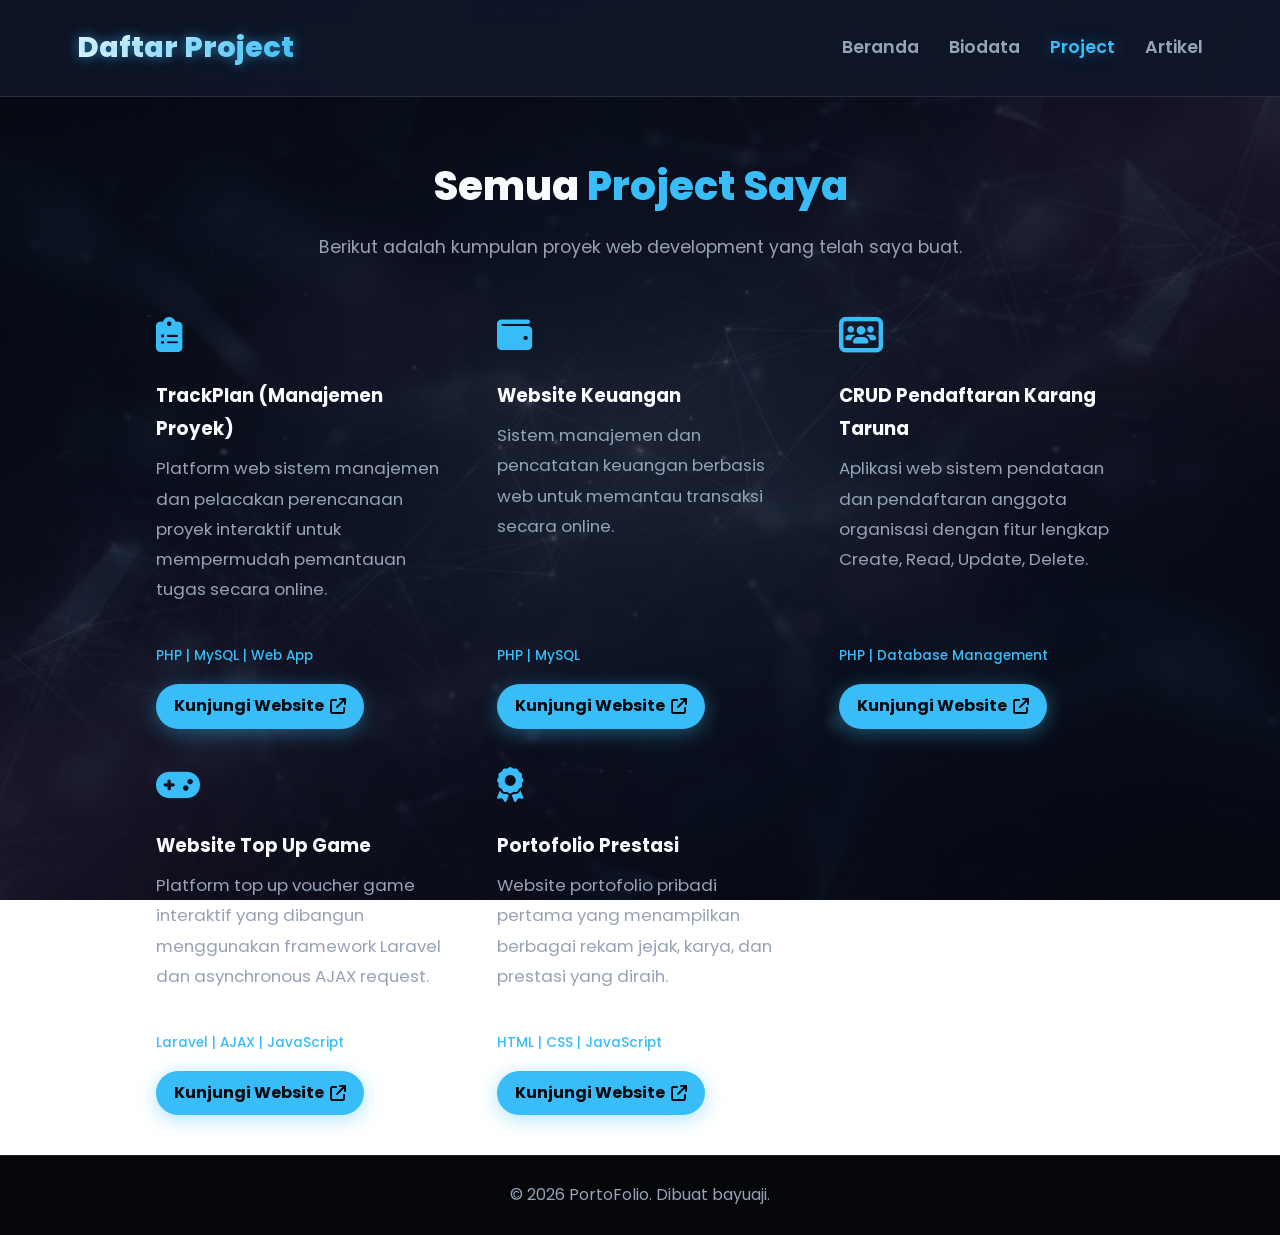
<file: projects.html>
<!DOCTYPE html>
<html lang="id">

<head>
    <meta charset="UTF-8">
    <meta name="viewport" content="width=device-width, initial-scale=1.0">
    <title>Project - Satriya Bayuaji Rahmatullah</title>
    <!-- Google Fonts -->
    <link href="https://fonts.googleapis.com/css2?family=Poppins:wght@300;400;500;600;700&display=swap" rel="stylesheet">
    <!-- FontAwesome Ikon -->
    <link rel="stylesheet" href="https://cdnjs.cloudflare.com/ajax/libs/font-awesome/6.4.0/css/all.min.css">
    <!-- File CSS Utama -->
    <link rel="stylesheet" href="style.css">
</head>

<body>

    <!-- NAVBAR -->
    <header>
        <div class="logo">
            <span id="logo-text" class="logo-animated-text"></span>
        </div>
        <nav>
            <ul id="nav-menu">
                <li><a href="index.html">Beranda</a></li>
                <li><a href="index.html#about">Biodata</a></li>
                <li><a href="projects.html" class="active">Project</a></li>
                <li><a href="articles.html">Artikel</a></li>
            </ul>
        </nav>
        <div class="menu-toggle" id="mobile-menu">
            <i class="fa-solid fa-bars"></i>
        </div>
    </header>

    <!-- WADAH UTAMA AJAX (KONTEN YANG AKAN BERUBAH DINAMIS) -->
    <div id="ajax-wrapper">

        <!-- SECTION PROYEK -->
        <section style="padding: 40px 20px;">
            <h2 class="section-title">Semua <span>Project Saya</span></h2>
            <p class="section-subtitle">Berikut adalah kumpulan proyek web development yang telah saya buat.</p>

            <!-- KOTAK/GRID PROYEK -->
            <div style="display: grid; grid-template-columns: repeat(auto-fit, minmax(280px, 1fr)); gap: 25px; margin-top: 20px; max-width: 1000px; margin-left: auto; margin-right: auto;">

                <!-- Proyek Baru: TrackPlan -->
                <div class="about-container" style="padding: 25px; display: flex; flex-direction: column; justify-content: space-between;">
                    <div>
                        <div style="font-size: 2.2rem; color: var(--primary-color); margin-bottom: 12px;">
                            <i class="fa-solid fa-clipboard-list"></i>
                        </div>
                        <h3 style="font-size: 1.15rem; margin-bottom: 8px; color: var(--text-color);">TrackPlan (Manajemen Proyek)</h3>
                        <p style="font-size: 1.05rem; color: var(--text-muted); margin-bottom: 15px; line-height: 1.8;">
                            Platform web sistem manajemen dan pelacakan perencanaan proyek interaktif untuk mempermudah pemantauan tugas secara online.
                        </p>
                    </div>
                    <div>
                        <div style="font-size: 0.85rem; color: var(--primary-color); margin-bottom: 15px; font-weight: 500;">PHP | MySQL | Web App</div>
                        <a href="https://trackplan.wuaze.com/login.html" target="_blank" class="btn primary" style="padding: 8px 18px; font-size: 0.9rem; display: inline-flex; align-items: center; gap: 6px;">
                            Kunjungi Website <i class="fa-solid fa-arrow-up-right-from-square"></i>
                        </a>
                    </div>
                </div>

                <!-- Proyek 1: Website Keuangan -->
                <div class="about-container" style="padding: 25px; display: flex; flex-direction: column; justify-content: space-between;">
                    <div>
                        <div style="font-size: 2.2rem; color: var(--primary-color); margin-bottom: 12px;">
                            <i class="fa-solid fa-wallet"></i>
                        </div>
                        <h3 style="font-size: 1.15rem; margin-bottom: 8px; color: var(--text-color);">Website Keuangan</h3>
                        <p style="font-size: 1.05rem; color: var(--text-muted); margin-bottom: 15px; line-height: 1.8;">
                            Sistem manajemen dan pencatatan keuangan berbasis web untuk memantau transaksi secara online.
                        </p>
                    </div>
                    <div>
                        <div style="font-size: 0.85rem; color: var(--primary-color); margin-bottom: 15px; font-weight: 500;">PHP | MySQL</div>
                        <a href="https://website-keuangan.kesug.com/login.php?i=1" target="_blank" class="btn primary" style="padding: 8px 18px; font-size: 0.9rem; display: inline-flex; align-items: center; gap: 6px;">
                            Kunjungi Website <i class="fa-solid fa-arrow-up-right-from-square"></i>
                        </a>
                    </div>
                </div>

                <!-- Proyek 2: CRUD Pendaftaran Karang Taruna -->
                <div class="about-container" style="padding: 25px; display: flex; flex-direction: column; justify-content: space-between;">
                    <div>
                        <div style="font-size: 2.2rem; color: var(--primary-color); margin-bottom: 12px;">
                            <i class="fa-solid fa-users-rectangle"></i>
                        </div>
                        <h3 style="font-size: 1.15rem; margin-bottom: 8px; color: var(--text-color);">CRUD Pendaftaran Karang Taruna</h3>
                        <p style="font-size: 1.05rem; color: var(--text-muted); margin-bottom: 15px; line-height: 1.8;">
                            Aplikasi web sistem pendataan dan pendaftaran anggota organisasi dengan fitur lengkap Create, Read, Update, Delete.
                        </p>
                    </div>
                    <div>
                        <div style="font-size: 0.85rem; color: var(--primary-color); margin-bottom: 15px; font-weight: 500;">PHP | Database Management</div>
                        <a href="https://pendaftaran-karang-taruna.infinityfree.io/" target="_blank" class="btn primary" style="padding: 8px 18px; font-size: 0.9rem; display: inline-flex; align-items: center; gap: 6px;">
                            Kunjungi Website <i class="fa-solid fa-arrow-up-right-from-square"></i>
                        </a>
                    </div>
                </div>

                <!-- Proyek 3: Website Top Up Game Laravel & AJAX -->
                <div class="about-container" style="padding: 25px; display: flex; flex-direction: column; justify-content: space-between;">
                    <div>
                        <div style="font-size: 2.2rem; color: var(--primary-color); margin-bottom: 12px;">
                            <i class="fa-solid fa-gamepad"></i>
                        </div>
                        <h3 style="font-size: 1.15rem; margin-bottom: 8px; color: var(--text-color);">Website Top Up Game</h3>
                        <p style="font-size: 1.05rem; color: var(--text-muted); margin-bottom: 15px; line-height: 1.8;">
                            Platform top up voucher game interaktif yang dibangun menggunakan framework Laravel dan asynchronous AJAX request.
                        </p>
                    </div>
                    <div>
                        <div style="font-size: 0.85rem; color: var(--primary-color); margin-bottom: 15px; font-weight: 500;">Laravel | AJAX | JavaScript</div>
                        <a href="https://topup-game.gamer.gd/topup?i=1" target="_blank" class="btn primary" style="padding: 8px 18px; font-size: 0.9rem; display: inline-flex; align-items: center; gap: 6px;">
                            Kunjungi Website <i class="fa-solid fa-arrow-up-right-from-square"></i>
                        </a>
                    </div>
                </div>

                <!-- Proyek 4: Portofolio Prestasi -->
                <div class="about-container" style="padding: 25px; display: flex; flex-direction: column; justify-content: space-between;">
                    <div>
                        <div style="font-size: 2.2rem; color: var(--primary-color); margin-bottom: 12px;">
                            <i class="fa-solid fa-award"></i>
                        </div>
                        <h3 style="font-size: 1.15rem; margin-bottom: 8px; color: var(--text-color);">Portofolio Prestasi</h3>
                        <p style="font-size: 1.05rem; color: var(--text-muted); margin-bottom: 15px; line-height: 1.8;">
                            Website portofolio pribadi pertama yang menampilkan berbagai rekam jejak, karya, dan prestasi yang diraih.
                        </p>
                    </div>
                    <div>
                        <div style="font-size: 0.85rem; color: var(--primary-color); margin-bottom: 15px; font-weight: 500;">HTML | CSS | JavaScript</div>
                        <a href="https://hackerskadama.github.io/web-portofolio-pertama/" target="_blank" class="btn primary" style="padding: 8px 18px; font-size: 0.9rem; display: inline-flex; align-items: center; gap: 6px;">
                            Kunjungi Website <i class="fa-solid fa-arrow-up-right-from-square"></i>
                        </a>
                    </div>
                </div>

            </div>
        </section>

    </div><!-- END OF AJAX WRAPPER -->

    <!-- FOOTER -->
    <footer>
        <p>&copy; 2026 PortoFolio. Dibuat bayuaji.</p>
    </footer>

    <!-- JAVASCRIPT -->
    <script>
        // Toggle menu navigasi untuk tampilan HP
        const mobileMenu = document.getElementById('mobile-menu');
        const navMenu = document.getElementById('nav-menu');

        if (mobileMenu && navMenu) {
            mobileMenu.addEventListener('click', () => {
                navMenu.classList.toggle('active');
            });

            document.querySelectorAll('nav ul li a').forEach(link => {
                link.addEventListener('click', () => {
                    navMenu.classList.remove('active');
                });
            });
        }

        // Fungsi Efek Ketik Logo Sesuai Halaman yang Dibuka
        let logoTimer = null;

        function startTypeWriterLogo(targetText) {
            const logoElement = document.getElementById("logo-text");
            if (!logoElement) return;

            if (logoTimer) clearTimeout(logoTimer);

            let iLogo = 0;
            let isDeletingLogo = false;
            const speedTyping = 90;
            const speedDeleting = 50;
            const delayBetween = 2000;

            function typeLoop() {
                if (!isDeletingLogo) {
                    logoElement.innerHTML = targetText.substring(0, iLogo + 1);
                    iLogo++;
                    if (iLogo === targetText.length) {
                        logoTimer = setTimeout(() => { isDeletingLogo = true; typeLoop(); }, delayBetween);
                        return;
                    }
                } else {
                    logoElement.innerHTML = targetText.substring(0, iLogo - 1);
                    iLogo--;
                    if (iLogo === 0) {
                        isDeletingLogo = false;
                    }
                }

                const currentSpeed = isDeletingLogo ? speedDeleting : speedTyping;
                logoTimer = setTimeout(typeLoop, currentSpeed);
            }

            typeLoop();
        }

        function getLogoTextByUrl(url) {
            if (url.includes('projects.html')) return "Daftar Project";
            if (url.includes('articles.html')) return "Daftar Artikel";
            return "Web Development";
        }

        window.addEventListener("DOMContentLoaded", () => {
            startTypeWriterLogo(getLogoTextByUrl(window.location.href));
        });

        // SISTEM AJAX HYBRID MENGGUNAKAN EVENT DELEGATION (AGAR AMAN DI SEMUA HALAMAN)
        function loadPage(url, pushHistory = true) {
            const wrapper = document.getElementById('ajax-wrapper');
            if (!wrapper) {
                window.location.href = url;
                return;
            }

            wrapper.style.transition = 'opacity 0.3s ease-in-out';
            wrapper.style.opacity = '0';

            fetch(url)
                .then(response => {
                    if (!response.ok) throw new Error('Halaman tidak ditemukan');
                    return response.text();
                })
                .then(html => {
                    const parser = new DOMParser();
                    const doc = parser.parseFromString(html, 'text/html');
                    const newContent = doc.getElementById('ajax-wrapper');

                    setTimeout(() => {
                        if (newContent) {
                            wrapper.innerHTML = newContent.innerHTML;
                        } else {
                            wrapper.innerHTML = doc.body.innerHTML;
                        }
                        
                        wrapper.style.opacity = '1';
                        if (pushHistory) {
                            window.history.pushState({path: url}, '', url);
                        }
                        window.scrollTo(0, 0);
                        startTypeWriterLogo(getLogoTextByUrl(url));
                    }, 300);
                })
                .catch(err => {
                    wrapper.style.opacity = '1';
                    window.location.href = url;
                });
        }

        // Event delegation untuk menangkap seluruh klik menu/link lokal
        document.addEventListener('click', function(e) {
            const link = e.target.closest('a');
            if (!link) return;

            const href = link.getAttribute('href');
            if (!href || href.startsWith('#') || href.startsWith('http') || href.startsWith('mailto:')) {
                return;
            }

            e.preventDefault();
            loadPage(href, true);
        });

        // Handle tombol Back/Forward browser
        window.addEventListener('popstate', function() {
            loadPage(window.location.href, false);
            startTypeWriterLogo(getLogoTextByUrl(window.location.href));
        });
    </script>
</body>

</html>
</file>
<file: style.css>
/* Reset & Pengaturan Dasar */
* {
    margin: 0;
    padding: 0;
    box-sizing: border-box;
    font-family: 'Poppins', sans-serif;
    scroll-behavior: smooth;
}

:root {
    --primary-color: #38bdf8;
    --accent-glow: rgba(56, 189, 248, 0.4);
    --bg-dark: #07090e;
    --text-color: #f8fafc;
    --text-muted: #94a3b8;
}

body {
    background: linear-gradient(rgba(7, 9, 14, 0.7), rgba(7, 9, 14, 0.7)), url('backgroud.jpg');
    background-size: cover;
    background-position: center;
    background-attachment: fixed;
    color: var(--text-color);
    padding-top: 110px;
    line-height: 1.8;
    overflow-x: hidden;
}

/* NAVBAR UTAMA */
header {
    display: flex;
    justify-content: space-between;
    align-items: center;
    padding: 22px 6%;
    background-color: rgba(15, 23, 42, 0.9);
    backdrop-filter: blur(12px);
    position: fixed;
    top: 0;
    left: 0;
    width: 100%;
    z-index: 1000;
    border-bottom: 1px solid rgba(255, 255, 255, 0.1);
}

.logo-animated-text {
    background: linear-gradient(135deg, #ffffff 20%, #38bdf8 100%);
    -webkit-background-clip: text;
    -webkit-text-fill-color: transparent;
    font-weight: 800;
    font-size: 1.8rem !important;
    text-shadow: 0 0 12px rgba(56, 189, 248, 0.6);
}

nav ul {
    display: flex;
    list-style: none;
    gap: 30px;
}

nav ul li a {
    text-decoration: none;
    color: var(--text-muted);
    font-size: 1.1rem !important; 
    font-weight: 600;
    transition: 0.3s ease;
}

nav ul li a:hover,
nav ul li a.active {
    color: var(--primary-color);
    text-shadow: 0 0 15px var(--accent-glow);
}

.menu-toggle {
    display: none;
    font-size: 2rem;
    color: var(--text-color);
    cursor: pointer;
}

/* HERO SECTION */
.hero-animated-bg {
    padding: 40px 20px 80px 20px;
    text-align: center;
    width: 100%;
    display: flex;
    flex-direction: column;
    align-items: center;
    justify-content: center;
}

.hero-content {
    max-width: 900px;
    margin: 0 auto;
    display: flex;
    flex-direction: column;
    align-items: center;
    text-align: center;
}

/* ANIMASI KETIK NAMA */
.typing-container {
    display: inline-block;
    white-space: nowrap;
    overflow: hidden;
    border-right: 3px solid #38bdf8;
    margin: 5px auto;
    animation: typing 4s steps(30, end) infinite, blink-caret 0.75s step-end infinite;
}

.typing-name {
    background: linear-gradient(135deg, #ffffff 40%, #38bdf8 100%);
    -webkit-background-clip: text;
    -webkit-text-fill-color: transparent;
    font-weight: 900;
    font-size: 2.2rem !important; 
    letter-spacing: 0.5px;
}

@keyframes typing {
    0% { width: 0; }
    70% { width: 100%; }
    85% { width: 100%; }
    100% { width: 0; }
}

@keyframes blink-caret {
    from, to { border-color: transparent; }
    50% { border-color: #38bdf8; }
}

/* TOMBOL */
.btn-group {
    display: flex;
    justify-content: center;
    gap: 15px;
    margin-top: 25px;
    flex-wrap: wrap;
}

.btn {
    padding: 12px 28px; 
    border-radius: 50px;
    font-size: 1rem !important; 
    font-weight: 700;
    text-decoration: none;
    display: inline-flex;
    align-items: center;
    gap: 8px;
    transition: 0.3s;
}

.btn.primary {
    background-color: var(--primary-color);
    color: #07090e;
    box-shadow: 0 4px 20px var(--accent-glow);
}

.btn.primary:hover {
    transform: translateY(-3px);
    box-shadow: 0 6px 25px var(--accent-glow);
}

.btn.secondary {
    background: transparent;
    border: 2px solid var(--primary-color);
    color: var(--primary-color);
}

.btn.secondary:hover {
    background: rgba(56, 189, 248, 0.1);
    transform: translateY(-3px);
}

/* SECTIONS UMUM */
section {
    padding: 60px 4%;
}

.section-title {
    font-size: 2.5rem !important; 
    font-weight: 800;
    text-align: center;
    margin-bottom: 10px;
}

.section-title span {
    color: var(--primary-color);
}

.section-subtitle {
    text-align: center;
    color: var(--text-muted);
    font-size: 1.1rem !important; 
    margin-bottom: 40px;
}

/* KOTAK TENTANG SAYA */
.about-container {
    max-width: 950px !important;
    width: 90% !important;
    margin: 0 auto !important;
    display: flex !important;
    flex-direction: column !important;
    gap: 25px !important;
    background: transparent !important;
    border: none !important;
    box-shadow: none !important;
    padding: 0 !important;
}

/* SKILL TAGS */
.skill-tags {
    display: flex;
    flex-wrap: wrap;
    gap: 10px;
    margin-top: 15px;
}

.skill-tags span {
    background: rgba(56, 189, 248, 0.12);
    color: var(--primary-color);
    padding: 8px 16px; 
    border-radius: 20px;
    font-size: 0.85rem !important; 
    font-weight: 600;
    border: 1px solid rgba(56, 189, 248, 0.3);
}

/* FOOTER */
footer {
    text-align: center;
    padding: 25px;
    background: #040609;
    color: var(--text-muted);
    font-size: 1rem !important;
    border-top: 1px solid rgba(255, 255, 255, 0.08);
}

/* RESPONSIF HP */
@media (max-width: 768px) {
    nav ul {
        display: none;
        flex-direction: column;
        position: absolute;
        top: 80px;
        left: 0;
        width: 100%;
        background: rgba(7, 9, 14, 0.98);
        padding: 25px;
        text-align: center;
        border-bottom: 1px solid rgba(56, 189, 248, 0.25);
    }

    nav ul.active {
        display: flex;
    }

    .menu-toggle {
        display: block;
    }

    .typing-name {
        font-size: 1.6rem !important;
    }

    .section-title {
        font-size: 2rem !important;
    }

    .about-container {
        width: 92% !important;
    }
}

/* ========================================================== */
/* KARTU TENTANG SAYA & UKURAN TEKS IDEAL (TIDAK PERLU ZOOM)  */
/* ========================================================== */

.cards-wrapper {
    display: flex;
    justify-content: center;
    align-items: stretch;
    gap: 30px;
    flex-wrap: wrap;
    max-width: 1100px;
    width: 90%;
    margin: 0 auto;
}

.about-card {
    background: rgba(15, 23, 42, 0.6);
    border: 1px solid rgba(56, 189, 248, 0.2);
    backdrop-filter: blur(10px);
    border-radius: 16px;
    padding: 35px;
    flex: 1;
    min-width: 300px;
    max-width: 500px;
    box-shadow: 0 10px 30px rgba(0, 0, 0, 0.3);
    transition: transform 0.3s ease, border-color 0.3s ease;
}

.about-card:hover {
    transform: translateY(-5px);
    border-color: rgba(56, 189, 248, 0.6);
}

.about-card h3 {
    color: var(--primary-color);
    font-size: 1.5rem;
    margin-bottom: 15px;
    font-weight: 700;
}

/* UKURAN TEKS PARAGRAF BIODATA DISET PAS DAN NYAMAN DIBACA */
.about-card p {
    color: var(--text-muted);
    font-size: 1.05rem !important; /* Diperbesar agar tidak kekecilan & tidak perlu zoom */
    line-height: 1.8 !important;   /* Spasi antar baris longgar dan rapi */
}

/* ========================================================== */
/* STYLING HALAMAN / BAGIAN PROJECT                           */
/* ========================================================== */

.projects-wrapper {
    display: flex;
    justify-content: center;
    align-items: stretch;
    gap: 30px;
    flex-wrap: wrap;
    max-width: 1200px;
    width: 90%;
    margin: 0 auto;
}

.project-card {
    background: rgba(15, 23, 42, 0.6);
    border: 1px solid rgba(56, 189, 248, 0.2);
    backdrop-filter: blur(10px);
    border-radius: 16px;
    overflow: hidden;
    flex: 1;
    min-width: 300px;
    max-width: 380px;
    box-shadow: 0 10px 30px rgba(0, 0, 0, 0.3);
    transition: transform 0.3s ease, border-color 0.3s ease;
    display: flex;
    flex-direction: column;
}

.project-card:hover {
    transform: translateY(-5px);
    border-color: rgba(56, 189, 248, 0.6);
}

.project-img {
    width: 100%;
    height: 200px;
    object-fit: cover;
    border-bottom: 1px solid rgba(56, 189, 248, 0.2);
}

.project-info {
    padding: 25px;
    display: flex;
    flex-direction: column;
    flex-grow: 1;
}

.project-info h3 {
    color: var(--primary-color);
    font-size: 1.1rem;
    margin-bottom: 10px;
    font-weight: 700;
}

.project-info p {
    color: var(--text-muted);
    font-size: 1rem !important;
    line-height: 1.7 !important;
    margin-bottom: 20px;
    flex-grow: 1;
}
</file>
